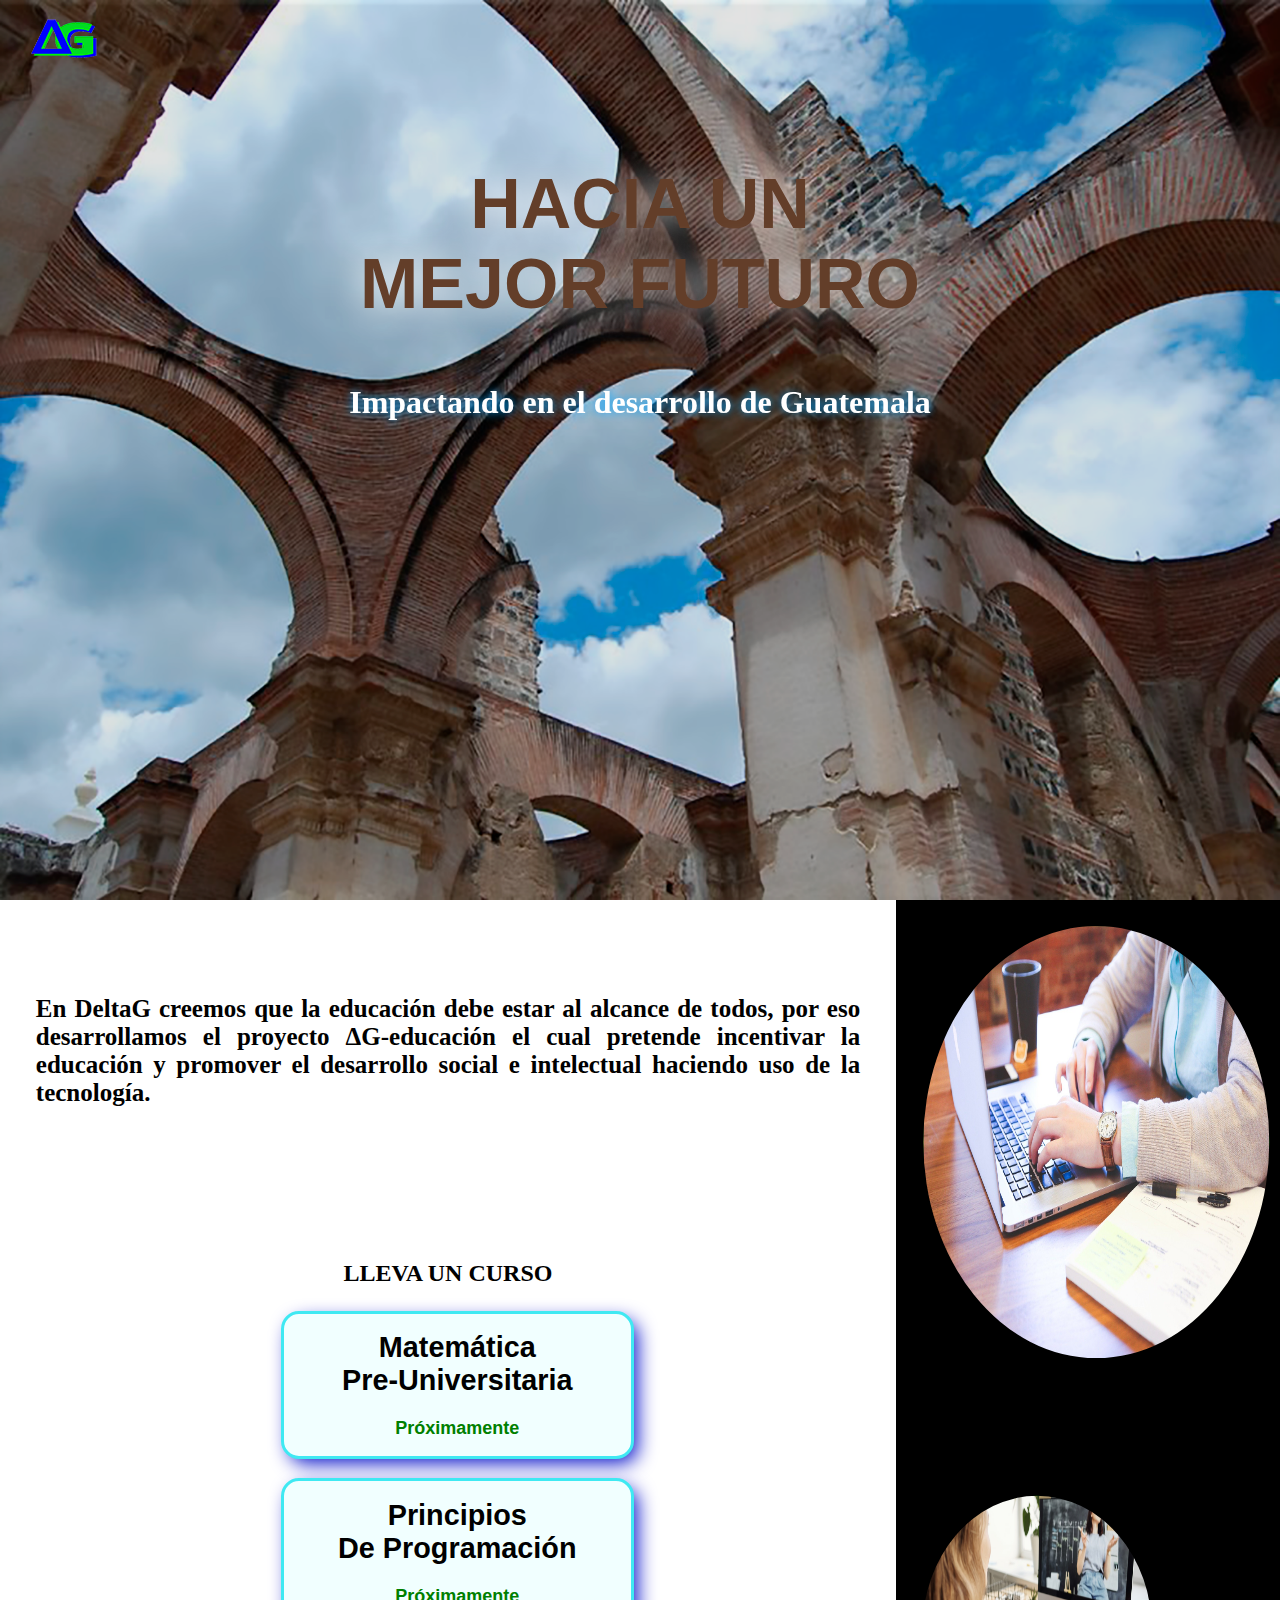
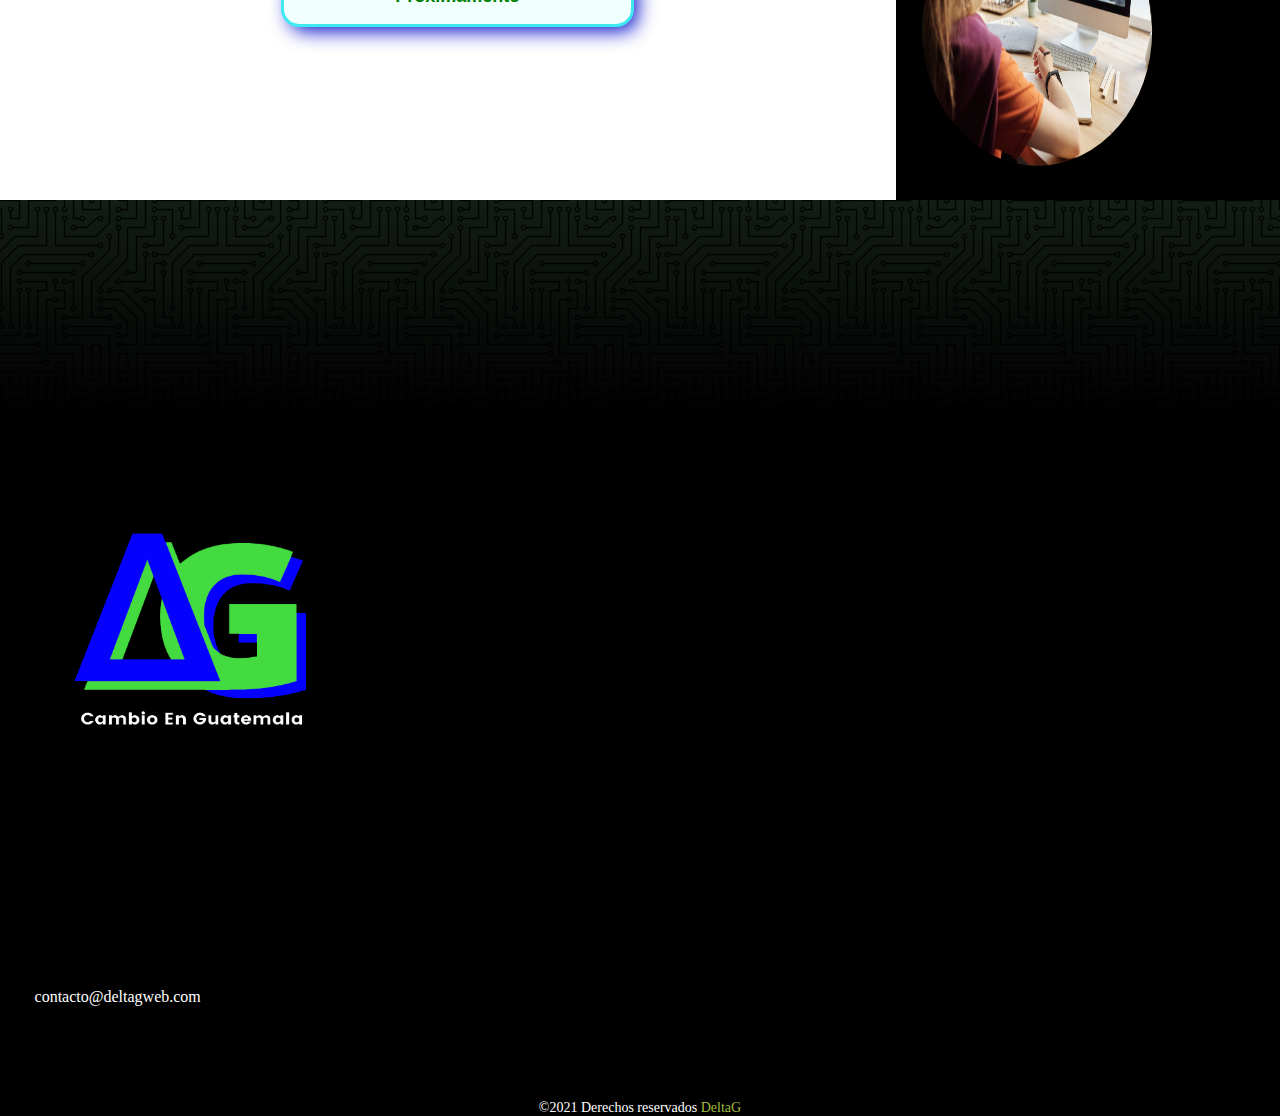
<file: index.html>
<!-- Autor: DeltaG -->
<!DOCTYPE html>
<html lang="ES">

	<head>

		<title>DeltaG: Cambio En Guatemala</title>
		<!-- link para aos-->
		 <link rel="stylesheet" href="https://unpkg.com/aos@next/dist/aos.css" />

		<meta charset="utf-8">
		<meta name="viewport" content="width=device-width,initial-scale=1">
		<meta name="keywords" content="cambio en guatemala,guatemala,DeltaG,DeltaG Educación">

		<!-- Archivos CSS -->
		<link rel="stylesheet" type="text/css" href="assets/style.css">

		<!-- Scripts -->

		<!-- Fuentes -->
		<!--
		<link href = "https://fonts.googleapis.com/css?family=Stylish" rel = "stylesheet">
		<link href="https://fonts.googleapis.com/css?family=Roboto+Slab&display=swap" rel="stylesheet">
		<link href="https://fonts.googleapis.com/css?family=Acme&display=swap" rel="stylesheet">
		-->

	</head>

	<body>

		<!-- Encabezado -->
		<header>

			<div class="NavBar">

				<div class="Logo">
					<a href="http://www.deltagweb.com">
						<img src="images/Logo.png">
					</a>
				</div>

				<nav class="Menu">

					<ul>

						<li class="li-Inicio"><a href="http://www.deltagweb.com">Inicio</a></li>

						<li class="li-Nosotros"><a href="assets/Nosotros.html">Nosotros</a></li>

						<li class="li-Educacion">
							<a href="assets/Educacion.html">
								<span id="EduFont-A">Δ</span><span id="EduFont-B">G</span>educación
							</a>
						</li>
					</ul>
				</nav>

				<div class="Login">Login</div>
			</div>

			<div class="Inicio" data-aos="fade-down" data-aos-duration="2900">
				<h1>
					HACIA UN<br> MEJOR FUTURO
				</h1>
			</div>

			<div class="Inicio2" data-aos="fade-up" data-aos-duration="2900" >
				<h1>
					Impactando en el desarrollo de Guatemala
				</h1>
			</div>

		</header>

		<section class="Art1">
			<article class="Art1_article1">
				<div class="Art1_titulo" data-aos="zoom-in-down" data-aos-duration="1600">
					<h2>
						<span id="EduFont-A">Δ</span><span id="EduFont-B">G</span>educación
					</h2>
				</div>

				<div class="Art1_Cuerpo">
					<p>En DeltaG creemos que la educación debe estar al alcance de todos, por eso desarrollamos el proyecto ΔG-educación el cual pretende incentivar la educación y promover el desarrollo social e intelectual haciendo uso de la tecnología.
					</p>
				</div>

			</article>

			<article class="Art1_article2">

				<div class="article2_titulo" >
					<h1>LLEVA UN CURSO</h1>
				</div>

				<div class="Lienzo">

					<div class="TargetsF1" >


						<div class="TargetF1C1">
							<a href="assets/Inscri-MatePU.html">
								<div class="InfoTF1C1">
									<p>Matemática<br> Pre-Universitaria</p>
									<div class="infTF1C1">
										<p><br>Próximamente</p>
									</div>

								</div>
							</a>
						</div>

						<div class="TargetF1C2">
							<a href="http://www.deltagweb.com">
								<div class="InfoTF1C2">

									<p>Principios<br> De Programación</p>
									<div class="infTF1C2">
										<p><br>Próximamente</p>
									</div>

								</div>
							</a>
						</div>

					</div>
					<div class="TargetsF2" >


						<div class="TargetF2C1">
							<a href="http://www.deltagweb.com">
								<div class="InfoTF2C1">

									<p>Matemática<br> Pre-Universitaria</p>
								</div>
							</a>
						</div>

						<div class="TargetF2C2">
							<a href="http://www.deltagweb.com">
								<div class="InfoTF2C2">

									<p>Matemática<br> Pre-Universitaria</p>
								</div>
							</a>
						</div>

					</div>

				</div>

			</article>
		</section>

		<aside class="Art1_aside">

			<div class="aside_img1">
			</div>

			<div class="aside_img2">
			</div>

		</aside>

<!--
			<section class="Art2">

				<div class="Art2_titulo">
					<h1>LLEGA MAS LEJOS CON <span id="EduFont-A">Δ</span><span id="EduFont-B">G</span></h1>
				</div>

				<div class="Art2_ContPadre">
					<div class="Art2_ContHijo1">
						<div class="ContHijo1_img">
							<div class="img_1">
							</div>
						</div>
						<div class="ContHijo1_text1">
							<p>Mejora tu aprendisaje con nuestros cursos actualizados.</p>
						</div>
						<div class="ContHijo1_text2">
							<p></p>
						</div>
					</div>
					<div class="Art2_ContHijo2">
						<div class="ContHijo1_img">
							<div class="img_2">
							</div>
						</div>
						<div class="ContHijo1_text1">
							<p>Perfecciona tu carrera profesional. </p>
						</div>
						<div class="ContHijo1_text2">
							<p>

							</p>
						</div>
					</div>
					<div class="Art2_ContHijo3">
						<div class="ContHijo1_img">
							<div class="img_3">
							</div>
						</div>
						<div class="ContHijo1_text1">
							<p>Obten un Certificado de tus cursos por Delta-G</p>
						</div>
						<div class="ContHijo1_text2">
							<p></p>
						</div>
					</div>
					<div class="Art2_ContHijo4">
						<div class="ContHijo1_img">
							<div class="img_4">

							</div>
						</div>
						<div class="ContHijo1_text1">
							<p>Capacita a tu organizacion para elevar su potencial</p>
						</div>
						<div class="ContHijo1_text2">
							<p></p>
						</div>
					</div>
				</div>
			</section>

			<section  class="Art3">

				<div class="Art3_titulo" data-aos="fade-down" data-aos-anchor-placement="top-bottom" data-aos-duration="2000">
					<h2> <span id="EduFont-A">Δ</span><span id="EduFont-B">G</span>  EMPRESARIAL</h2>
				</div>
				<div class="Art3_titulo2" data-aos="fade-right" data-aos-anchor-placement="top-bottom" data-aos-duration="2400">
					<h2> En <span id="EduFont-A">Δ</span><span id="EduFont-B">G</span> desarrollamos  sistemas para <br>
					 el crecimiento profesional y empresarial</h2>
				</div>

				<div class="Art3_Cuerpo1" >
					<a href="http://www.deltagweb.com">
						<div class="Cuerpo1_ContHijo1" >
						<div class="ContHijo1_titulo1" >
							DISEÑO Y
						</div>
						<div class="ContHijo1_titulo2" >
							DESARROLLO WEB
						</div>
						</div>
					</a>
					<div class="Cuerpo1_ContHijo2">
					</div>
				</div>


			</section>

			<section  class="Art3">

				<div class="Art3_Cuerpo2">
					<div class="Cuerpo2_ContHijo2">
						<div class="ContHijo1_titulo1" id="ContHijo1_tituloVerde">
							SOFTWARE
						</div>
						<div class="ContHijo1_titulo2" id="ContHijo1_tituloVerde">
							EMPRESARIAL
						</div>
					</div>
					<div class="Cuerpo2_ContHijo1">
					</div>
				</div>

				<div class="Art3_Cuerpo1" >
					<a href="http://www.deltagweb.com">
						<div class="Cuerpo1_ContHijo1" >
						<div class="ContHijo1_titulo1" >

						</div>
						<div class="ContHijo1_titulo2" >
							DESARROLLO WEB
						</div>
						</div>
					</a>
					<div class="Cuerpo1_ContHijo2">
					</div>
				</div>


			</section>

-->

		<!-- Pie De Página -->
		<section class="footer">
			<div class="footer_Padre">
				<div class="footer_img">
				</div>
					<div class="footer_hijo1">
						<div class="hijo1_1">

						</div>
						<div class="hijo1_2">
							<div class="extra1" >
								<p>
										contacto@deltagweb.com

								</p>
							</div>
						</div>
					</div>
					<div class="footer_hijo2" >
						<div class="hijo2_1"data-aos="fade-zoom-in"  data-aos-easing="ease-in-back"  data-aos-delay="450" data-aos-offset="0">
							<div class="hijo2_1_titulo1" >
								<p >
									NAVEGA
								</p>
							</div>
							<div class="cont_1" >

								<p >
									<br>
										<span id="EduFont-A">Δ</span><span id="EduFont-B">G</span> Pro  (Próximamente)<br><br>

										<span id="EduFont-A">Δ</span><span id="EduFont-B">G</span> Educacion <br><br>

										<a href="https://www.facebook.com/DeltGT">
											<span id="EduFont-A">Δ</span><span id="EduFont-B">G</span> <span id="txtContact"> Contacto <br><br> </span>
										</a>

								</p>
							</div>
						</div>
						<div class="hijo2_2" data-aos="fade-zoom-in" data-aos-easing="ease-in-back" data-aos-delay="450" data-aos-offset="0">
							<div class="hijo2_1_titulo2" >
								<p  >
									EXPLORA
								</p>
							</div>
							<div class="cont_2">
								<!-- data-aos="fade-zoom-in" data-aos-easing="ease-in-back" data-aos-duration="800"-->
								<p>
									<br>
									Cursos  (Próximamente)<br><br>


									<!-- Blog <br><br> -->

								</p>
							</div>
						</div>
				</div>
			</div>
		</section>

		<!-- Píe De Página -->
		<footer>
			<div class="ContPiePagina">
				<p>©2021 Derechos reservados  <span id="DeltaG"><a href="http://www.deltagweb.com">DeltaG</a></span></p>
			</div>
		</footer>

		<script src="https://unpkg.com/aos@next/dist/aos.js">

		 </script>
 		<script>
    		AOS.init();
		</script>

	</body>
	<!-- Messenger plugin del chat Code -->
    <div id="fb-root"></div>

    <!-- Your plugin del chat code -->
    <div id="fb-customer-chat" class="fb-customerchat">
    </div>

	 <!-- Script Chat Messenger Pág. FB -->
    <script>
      var chatbox = document.getElementById('fb-customer-chat');
      chatbox.setAttribute("page_id", "220825442041385");
      chatbox.setAttribute("attribution", "biz_inbox");

      window.fbAsyncInit = function() {
        FB.init({
          xfbml            : true,
          version          : 'v11.0'
        });
      };

      (function(d, s, id) {
        var js, fjs = d.getElementsByTagName(s)[0];
        if (d.getElementById(id)) return;
        js = d.createElement(s); js.id = id;
        js.src = 'https://connect.facebook.net/es_LA/sdk/xfbml.customerchat.js';
        fjs.parentNode.insertBefore(js, fjs);
      }(document, 'script', 'facebook-jssdk'));
    </script>

</html>
</file>
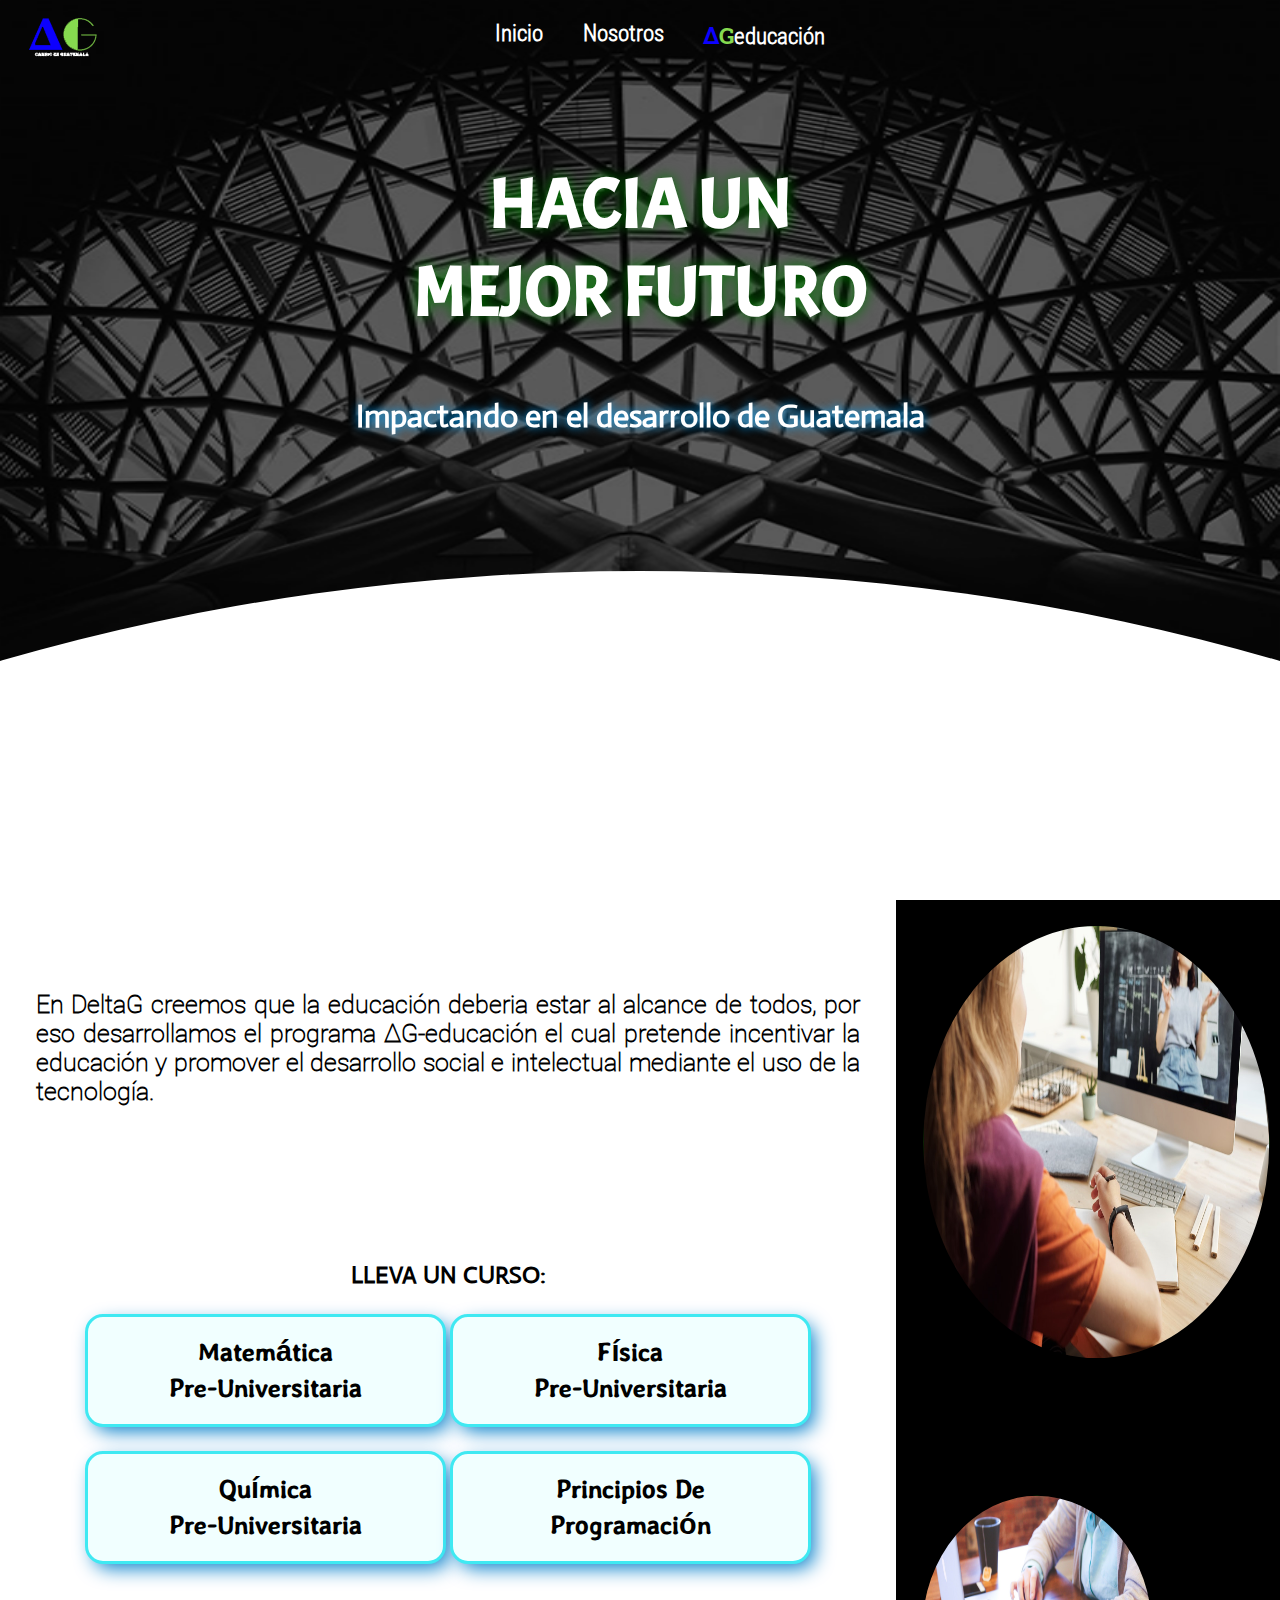
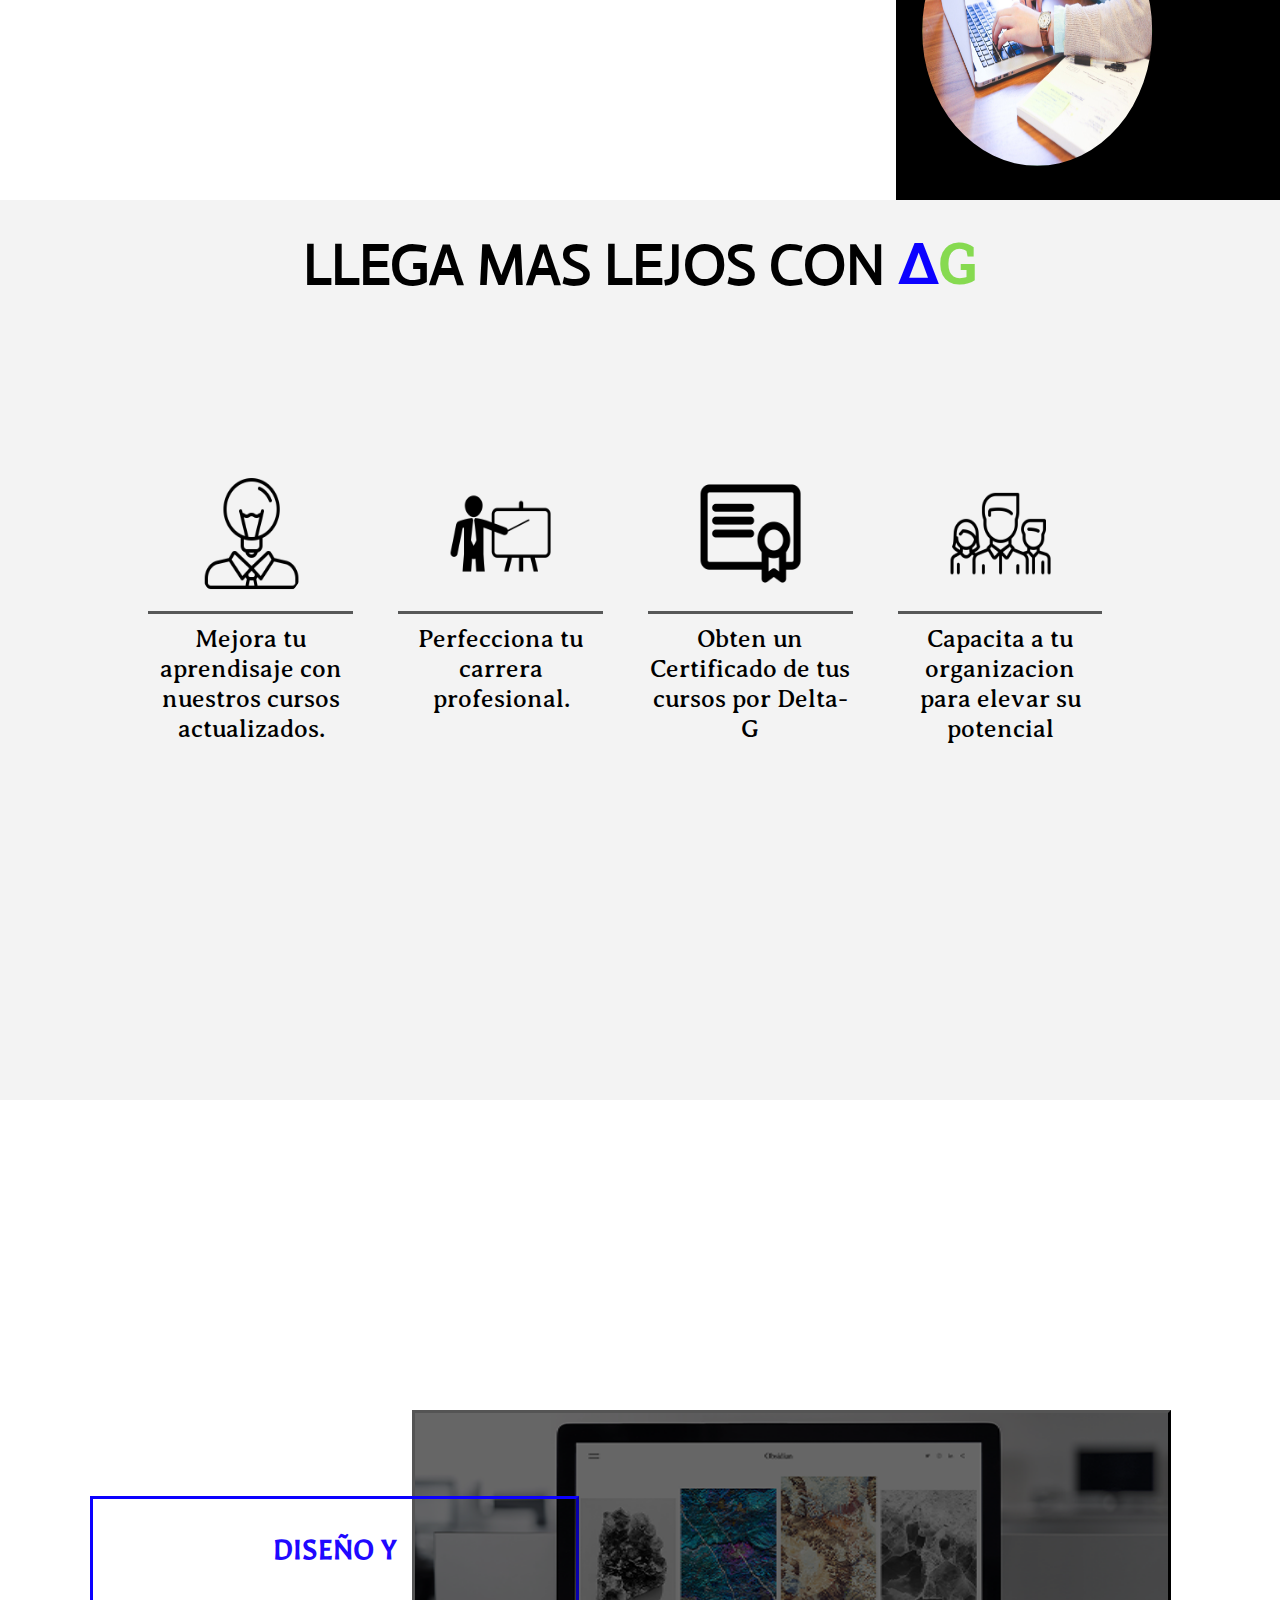
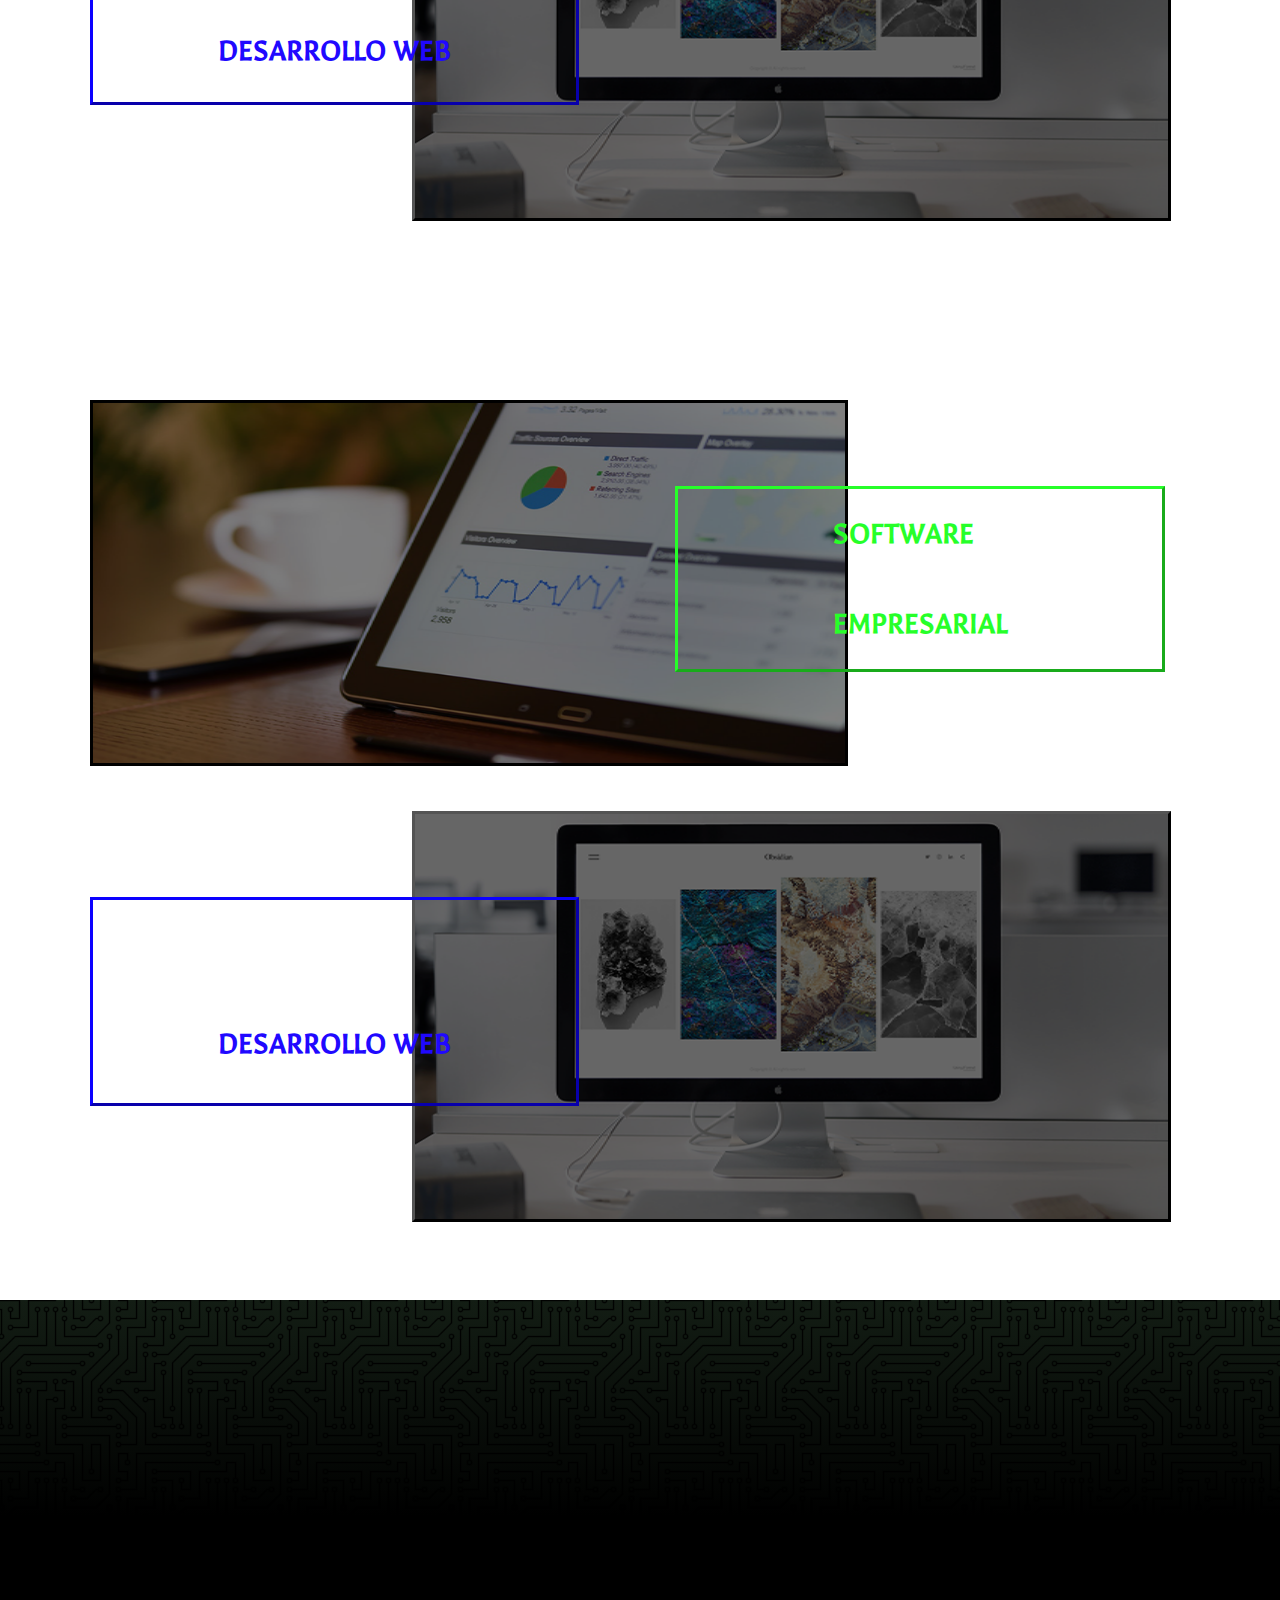
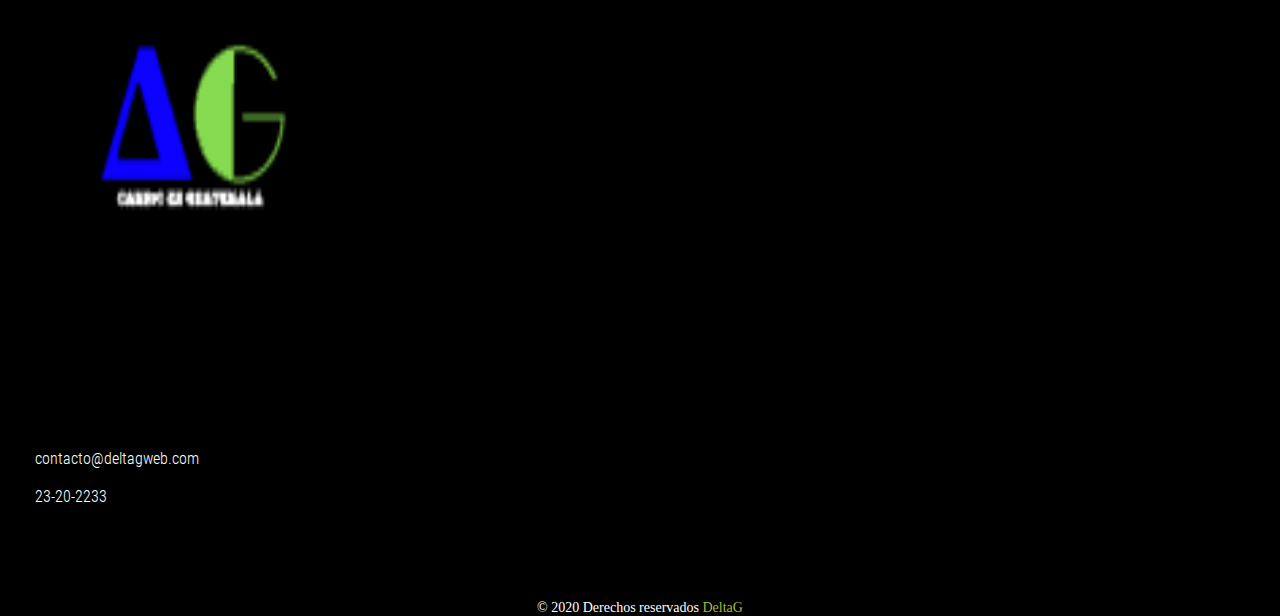
<file: Sitio-Web/index.html>
<!-- Autor: DeltaG -->
<!DOCTYPE html>
<html lang="ES">

	<head>

		<title>DeltaG: Cambio En Guatemala</title>
		<!-- link para aos-->
		 <link rel="stylesheet" href="https://unpkg.com/aos@next/dist/aos.css" />


		<meta charset="utf-8">
		<meta name="viewport" content="width=device-width,initial-scale=1">
		<meta name="keywords" content="cambio en guatemala,educacion,guatemala,DeltaG">

		<!-- Archivos CSS -->

		<link rel="stylesheet" type="text/css" href="assets/style.css">

		<!-- Fuentes -->
		<link href = "https://fonts.googleapis.com/css?family=Stylish" rel = "stylesheet">

		<link href="https://fonts.googleapis.com/css?family=Roboto+Slab&display=swap" rel="stylesheet">

		<link href="https://fonts.googleapis.com/css?family=Acme&display=swap" rel="stylesheet">


	</head>

	<body>

		<!-- Encabezado -->
		<header>

			<div class="NavBar">

				<div class="Logo">
					<a href="http://www.deltagweb.com">
						<img src="images/Logo.png">
					</a>
				</div>

				<nav class="Menu">

					<ul>

						<li><a href="http://www.deltagweb.com">Inicio</a></li>

						<li><a href="assets/Nosotros.html">Nosotros</a></li>

						<li>
							<a href="assets/Educacion.html">
								<span id="EduFont-A">Δ</span><span id="EduFont-B">G</span>educación
							</a>
						</li>
					</ul>
				</nav>

				<div class="Login">Login</div>
			</div>

			<div class="Inicio" data-aos="fade-down" data-aos-duration="2700">
				<h1>
					HACIA UN<br> MEJOR FUTURO
				</h1>
			</div>

			<div class="Inicio2" data-aos="fade-up" data-aos-duration="2700" >
				<h1>
					Impactando en el desarrollo de Guatemala
				</h1>
			</div>

			<div id="abajo"></div>
		</header>

		<!-- Seccion -->

			<!---articulo1--->
			<section class="Art1">
				<article class="Art1_article1">
					<div class="Art1_titulo" data-aos="zoom-in-down" data-aos-duration="1500">
						<h2>
							<span id="EduFont-A">Δ</span><span id="EduFont-B">G</span>educación
						</h2>
					</div>

					<div class="Art1_Cuerpo">
						<h3>
							<p>En DeltaG creemos que la educación deberia estar al alcance de todos, por eso desarrollamos el programa ΔG-educación el cual pretende incentivar la educación y promover el desarrollo social e intelectual mediante el uso de la tecnología.
							</p>
						</h3>
					</div>


				</article>

				<article class="Art1_article2">

					<div class="article2_titulo" >
						<h1>LLEVA UN CURSO:</h1>
					</div>

					<div class="Lienzo">

						<div class="TargetsF1" >
							<a href="http://www.deltagweb.com">
								<div class="TargetF1C1">

								<div class="InfoTF1C1">

									<p>Matemática<br> Pre-Universitaria</p>
								</div>

								</div>
							</a>
							<a href="http://www.deltagweb.com">
								<div class="TargetF1C2">

								<div class="InfoTF1C2">
									<p>Física<br> Pre-Universitaria</p>
								</div>

								</div>
							</a>
						</div>
						<div class="TargetsF2" >
							<a href="index.html">
								<div class="TargetF2C1">

								<div class="InfoTF2C1">
									<p>Química<br> Pre-Universitaria</p>
								</div>

								</div>
							</a>
							<a href="http://www.deltagweb.com">
								<div class="TargetF2C2">

								<div class="InfoTF2C2">
									<p>Principios De<br> Programación</p>
								</div>
								</div>
							</a>
						</div>
					</div>

				</article>
			</section>

			<aside class="Art1_aside">
				<div class="aside_img1">

				</div>
				<div class="aside_img2">

				</div>
			</aside>

			<!---articulo2--->
			<section class="Art2">

				<div class="Art2_titulo">
					<h1>LLEGA MAS LEJOS CON <span id="EduFont-A">Δ</span><span id="EduFont-B">G</span></h1>
				</div>

				<div class="Art2_ContPadre">
					<div class="Art2_ContHijo1">
						<div class="ContHijo1_img">
							<div class="img_1">
							</div>
						</div>
						<div class="ContHijo1_text1">
							<p>Mejora tu aprendisaje con nuestros cursos actualizados.</p>
						</div>
						<div class="ContHijo1_text2">
							<p></p>
						</div>
					</div>
					<div class="Art2_ContHijo2">
						<div class="ContHijo1_img">
							<div class="img_2">
							</div>
						</div>
						<div class="ContHijo1_text1">
							<p>Perfecciona tu carrera profesional. </p>
						</div>
						<div class="ContHijo1_text2">
							<p>

							</p>
						</div>
					</div>
					<div class="Art2_ContHijo3">
						<div class="ContHijo1_img">
							<div class="img_3">
							</div>
						</div>
						<div class="ContHijo1_text1">
							<p>Obten un Certificado de tus cursos por Delta-G</p>
						</div>
						<div class="ContHijo1_text2">
							<p></p>
						</div>
					</div>
					<div class="Art2_ContHijo4">
						<div class="ContHijo1_img">
							<div class="img_4">

							</div>
						</div>
						<div class="ContHijo1_text1">
							<p>Capacita a tu organizacion para elevar su potencial</p>
						</div>
						<div class="ContHijo1_text2">
							<p></p>
						</div>
					</div>
				</div>
			</section>


			<!----------articulo3 DGPro Primer seccion de DGPro---------->
			<section  class="Art3">

				<div class="Art3_titulo" data-aos="fade-down" data-aos-anchor-placement="top-bottom" data-aos-duration="2000">
					<h2> <span id="EduFont-A">Δ</span><span id="EduFont-B">G</span>  EMPRESARIAL</h2>
				</div>
				<div class="Art3_titulo2" data-aos="fade-right" data-aos-anchor-placement="top-bottom" data-aos-duration="2400">
					<h2> En <span id="EduFont-A">Δ</span><span id="EduFont-B">G</span> desarrollamos  sistemas para <br>
					 el crecimiento profesional y empresarial</h2>
				</div>

				<div class="Art3_Cuerpo1" >
					<a href="http://www.deltagweb.com">
						<div class="Cuerpo1_ContHijo1" >
						<div class="ContHijo1_titulo1" >
							DISEÑO Y
						</div>
						<div class="ContHijo1_titulo2" >
							DESARROLLO WEB
						</div>
						</div>
					</a>
					<div class="Cuerpo1_ContHijo2">
					</div>
				</div>


			</section>

						<!----------articulo3 DGPro segunda seccion deltag pro---------->
			<section  class="Art3">

				<div class="Art3_Cuerpo2">
					<div class="Cuerpo2_ContHijo2">
						<div class="ContHijo1_titulo1" id="ContHijo1_tituloVerde">
							SOFTWARE
						</div>
						<div class="ContHijo1_titulo2" id="ContHijo1_tituloVerde">
							EMPRESARIAL
						</div>
					</div>
					<div class="Cuerpo2_ContHijo1">
					</div>
				</div>

				<div class="Art3_Cuerpo1" >
					<a href="http://www.deltagweb.com">
						<div class="Cuerpo1_ContHijo1" >
						<div class="ContHijo1_titulo1" >
							
						</div>
						<div class="ContHijo1_titulo2" >
							DESARROLLO WEB
						</div>
						</div>
					</a>
					<div class="Cuerpo1_ContHijo2">
					</div>
				</div>


			</section>


		<!-- Pie De Página -->
		<section class="footer">
			<div class="footer_Padre">
				<div class="footer_img">
				</div>
					<div class="footer_hijo1">
						<div class="hijo1_1">

						</div>
						<div class="hijo1_2">
							<div class="extra1" >
								<p>

										contacto@deltagweb.com <br><br>

										23-20-2233

								</p>
							</div>
						</div>
					</div>
					<div class="footer_hijo2" >
						<div class="hijo2_1"data-aos="fade-zoom-in"  data-aos-easing="ease-in-back"  data-aos-delay="450" data-aos-offset="0">
							<div class="hijo2_1_titulo1" >
								<p >
									NAVEGA
								</p>
							</div>
							<div class="cont_1" >

								<p >
									<br>
										<span id="EduFont-A">Δ</span><span id="EduFont-B">G</span> Pro <br><br>

										<span id="EduFont-A">Δ</span><span id="EduFont-B">G</span> Educacion <br><br>

										<span id="EduFont-A">Δ</span><span id="EduFont-B">G</span> Contacto <br><br>
								</p>
							</div>
						</div>
						<div class="hijo2_2" data-aos="fade-zoom-in" data-aos-easing="ease-in-back" data-aos-delay="450" data-aos-offset="0">
							<div class="hijo2_1_titulo2" >
								<p  >
									EXPLORA
								</p>
							</div>
							<div class="cont_2">
								<!-- data-aos="fade-zoom-in" data-aos-easing="ease-in-back" data-aos-duration="800"-->
								<p>
									<br>
									Cursos<br><br>


										Blog <br><br>

								</p>
							</div>
						</div>
				</div>
			</div>
		</section>
		<!-- Píe De Página -->
		<footer>
			<div class="ContPiePagina">
				<p>© 2020 Derechos reservados  <span id="DeltaG"><a href="http://www.deltagweb.com">DeltaG</a></span></p>
			</div>
		</footer>


		  <script src="https://unpkg.com/aos@next/dist/aos.js"></script>
 		 <script>
    		AOS.init();
  		</script>

	</body>
</html>
</file>
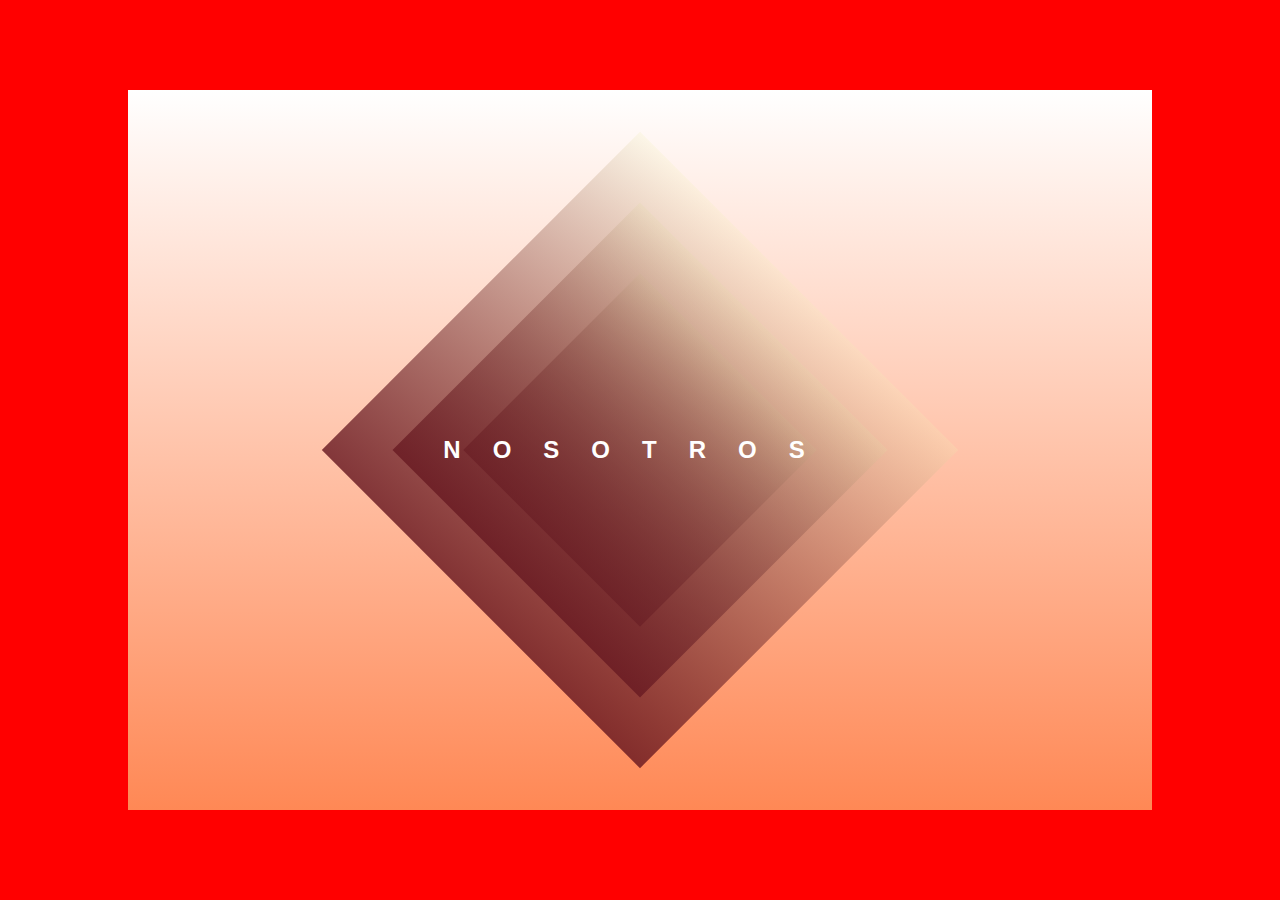
<file: Archivado V1.0/Contacto1.html>
<!DOCTYPE html>
<html>
<head>
	<title></title>
	<link rel="stylesheet" type="text/css" href="assets/styleContacto1.css">
</head>
<body>
	<section class="contenedor1">
		<div class="contenedor2">
			<div class="square1"></div>
			<div class="square2"></div>
			<div class="square3"></div>
			<h1 class="text">Nosotros</h1>
		</div>
	</section>
</body>
</html>
</file>
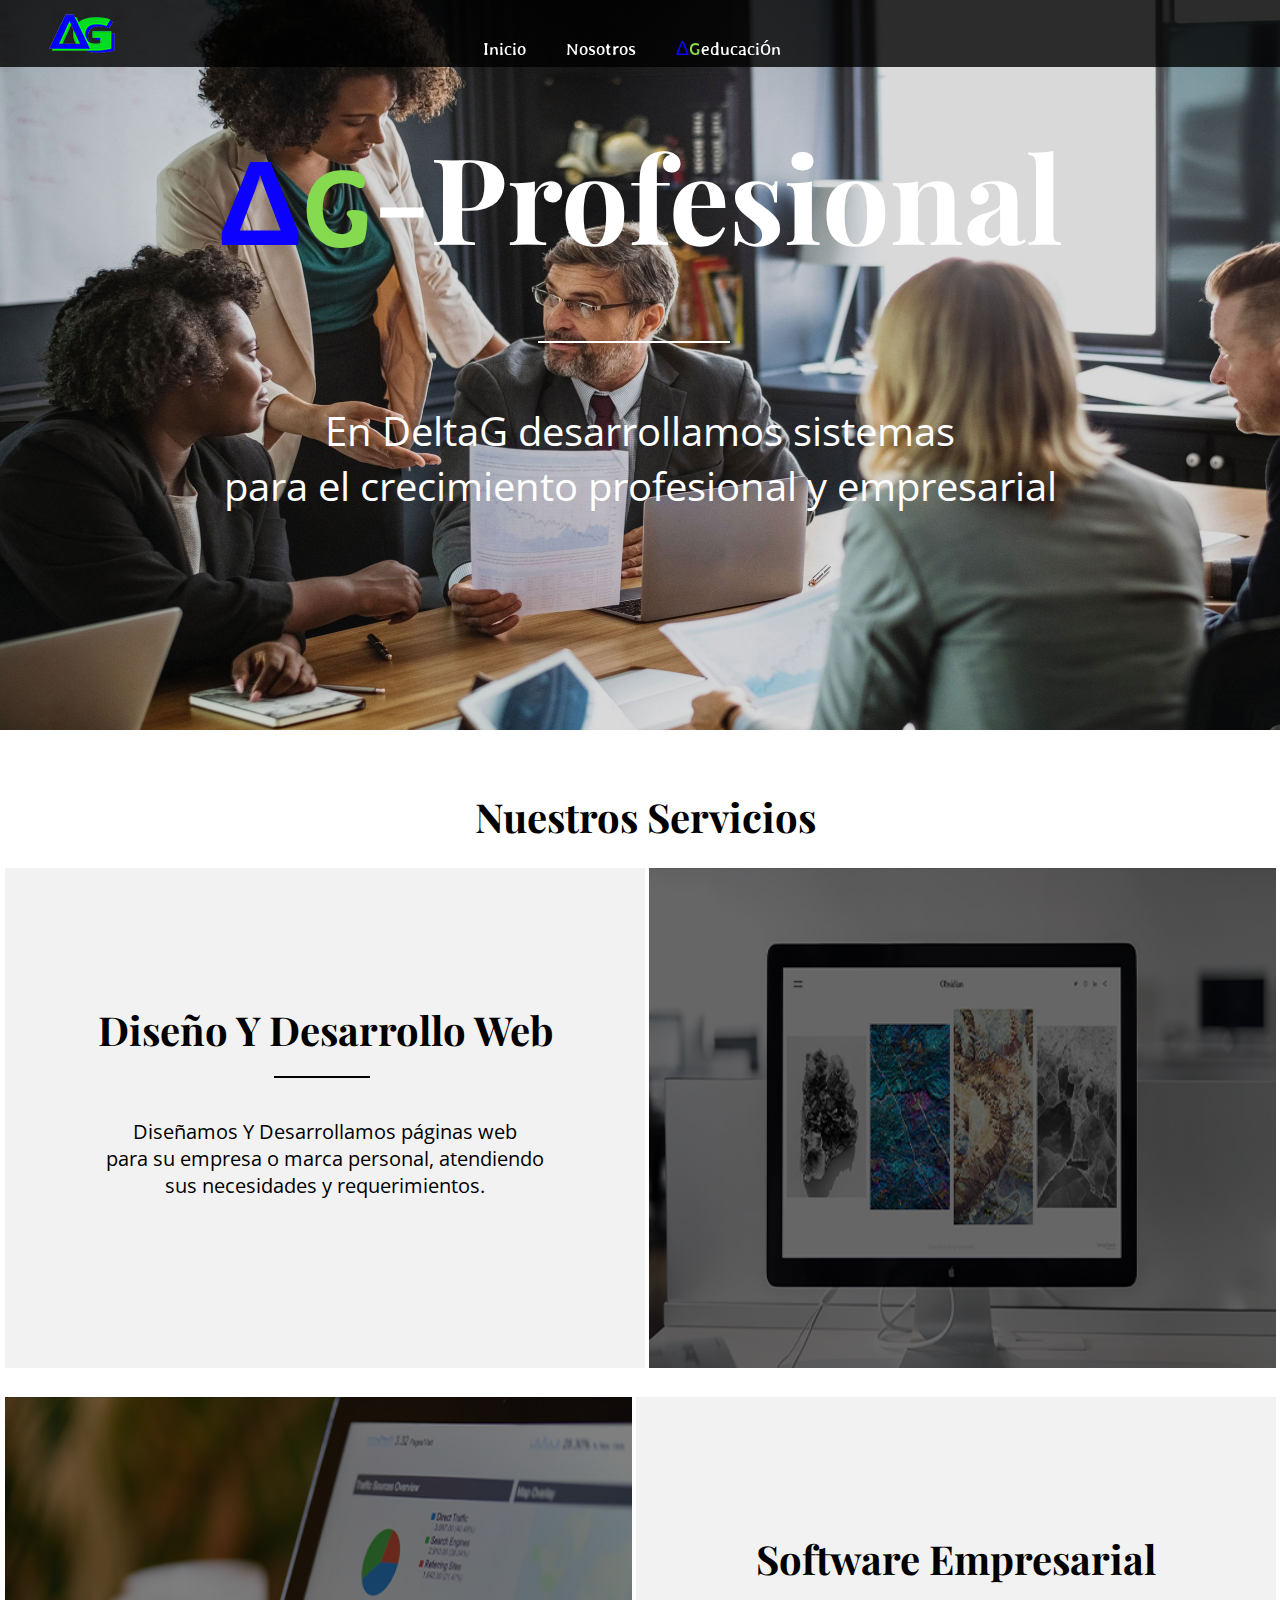
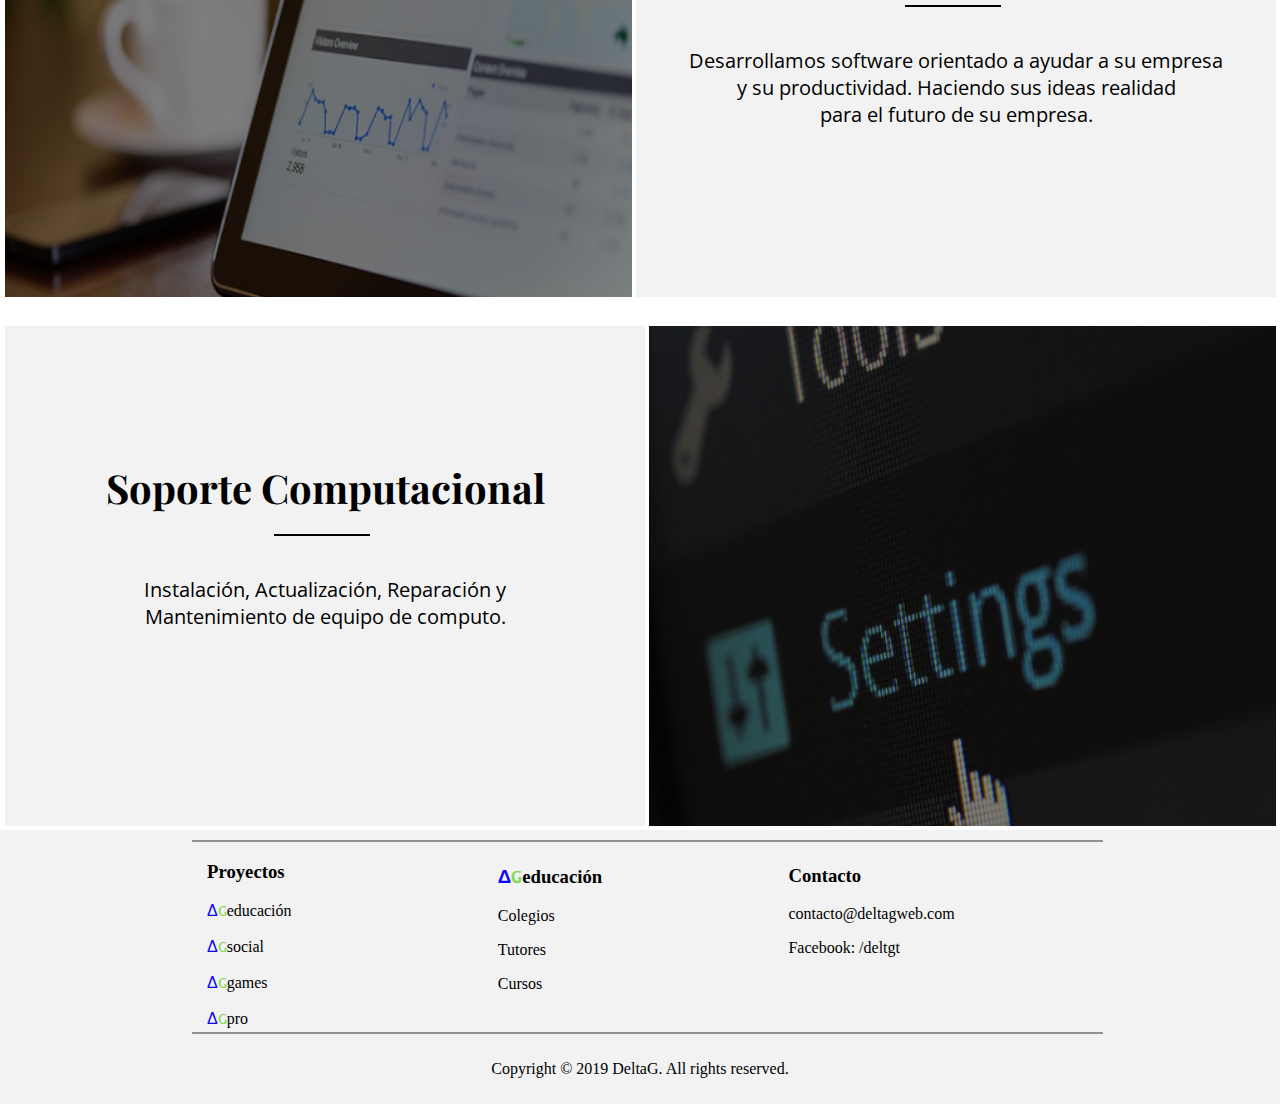
<file: Archivado V1.0/Pro.html>
<!-- Autor: DeltaG -->
<!DOCTYPE html>
<html lang="ES">

	<head>
		<title>DeltaG-Pro</title>
		<meta charset="utf-8">
		<meta name="viewport" content="width=device-width,initial-scale=1">
		<meta name="keywords" content="deltag profesional, software empresarial, software, desarrollo, guatemala, software guatemala, desarrollo guatemala, sitios web, diseño y desarrolo web, web, desarrollo, paginas web, diseño web, desarrollo web, soporte informatico, informatica, soporte computacional, reparación de computadoras, mantenimiento de computadoras, mantenimiento, reparación, tecnología">

		<!-- Archivos CSS -->
		<link rel="stylesheet" type="text/css" href="assets/stylePro.css">

		<!-- Fuentes -->
		<link href = "https://fonts.googleapis.com/css?family= Stylish " rel = "stylesheet">

		<link href="https://fonts.googleapis.com/css?family=Playfair+Display&display=swap" rel="stylesheet">

		<link href="https://fonts.googleapis.com/css?family=Open+Sans:600&display=swap" rel="stylesheet">
	</head>

	<body>

		<!-- Encabezado -->
		<header>
			<div class="ContHead">
				
				<div class="Logo">
					
					<a href="index.html">
						<img src="../images/Logo.png">
					</a>
				</div>

				<div class="NavBar">
					
					<nav class="Menu">
						
						<ul>
							
							<li><a href="../index.html">Inicio</a></li>
							<li><a href="">Nosotros</a></li>
							<li>
								<a href="Educacion.html">
									<span id="EduFont-A">Δ</span><span id="EduFont-B">G</span>educación
								</a>
							</li>
						</ul>
					</nav>
				</div>
			</div>
		</header>

		<!-- Sección Principal -->
		<section>
			
			<div class="PrincipalPro">
				
				<hgroup>

					<h1>
						<span id="EduFont-A">Δ</span><span id="EduFont-B">G</span>-Profesional
					</h1>
				</hgroup>

				<p id="BordeTit"></p>

				<P>En DeltaG desarrollamos sistemas<br> para el crecimiento 
				profesional y empresarial</P>
			</div>

			<div class="Servicios">
				
				<div class="TituloServi">
					<hgroup>
						<h1>Nuestros Servicios</h1>
					</hgroup>
				</div>

				<div class="Servicio1">
					
					<div class="Service">
						
						<hgroup>
							<h1>Diseño Y Desarrollo Web</h1>
						</hgroup>

						<p id="BordeTit2"></p>

						<p>Diseñamos Y Desarrollamos páginas web<br> para su empresa o marca personal, atendiendo<br> sus necesidades y requerimientos.</p>

						<div id="btnContacto">
							
						</div>
					</div>
					<div class="Beneficio">
						
							<!-- <p>asdfassdf<br>dsfa</p> -->
						
					</div>
				</div>

				<div class="Servicio2">
					
					<div class="Beneficio2">
						

					</div>
					<div class="Service">
						
						<hgroup>
							<h1>Software Empresarial</h1>
						</hgroup>

						<p id="BordeTit2"></p>

						<p> Desarrollamos software orientado a ayudar a su empresa <br> y su productividad. Haciendo sus ideas realidad<br> para el futuro de su empresa.</p>
					</div>	
				</div>

				<div class="Servicio3">
					
					<div class="Service">
						
						<hgroup>
							<h1>Soporte Computacional</h1>
						</hgroup>

						<p id="BordeTit2"></p>

						<p>Instalación, Actualización, Reparación y<br>Mantenimiento de equipo de computo.</p>
					</div>
					<div class="Beneficio3">
						
							
						
					</div>
				</div>
			</div>
		</section>

		<!-- Pie De Página -->
		<footer>

			<div class="MenuPie">
				
				<div class="InfoMP">
					
					<div class="IMP-C1">
						
						<hgroup>
							<h3>Proyectos</h3>
						</hgroup>

						<p><span id="EduFont-A">Δ</span><span id="EduFont-B">G</span>educación</p>
						<p><span id="EduFont-A">Δ</span><span id="EduFont-B">G</span>social</p>
						<p><span id="EduFont-A">Δ</span><span id="EduFont-B">G</span>games</p>
						<p><span id="EduFont-A">Δ</span><span id="EduFont-B">G</span>pro</p>
						<p><span id="lineado"><br>.</span></p>
						 <!-- NOTA: Tienen que ser <a href="assets/Nosotros.html">Nosotros</a> -->
					</div>

					<div class="IMP-C2">

						<hgroup>
							<h3><span id="EduFont-A">Δ</span><span id="EduFont-B">G</span>educación</h3>
						</hgroup>

						<p>Colegios</p>
						<p>Tutores</p>
						<p>Cursos</p>
						<p><span id="lineado"><br><br><br>.</span></p>

					</div>
					<div class="IMP-C3">
						
						<hgroup>
							
							<h3>Contacto</h3>
						</hgroup>

						<p>contacto@deltagweb.com</p>
						<p>Facebook: /deltgt</p>
						<p><span id="lineado"><br><br><br><br><br>.</span></p>
					</div>
				</div>

				<div class="footer">
						<p>Copyright © 2019 DeltaG. All rights reserved.</p>
				</div>
			</div>
		</footer>


	</body>
</html>
</file>
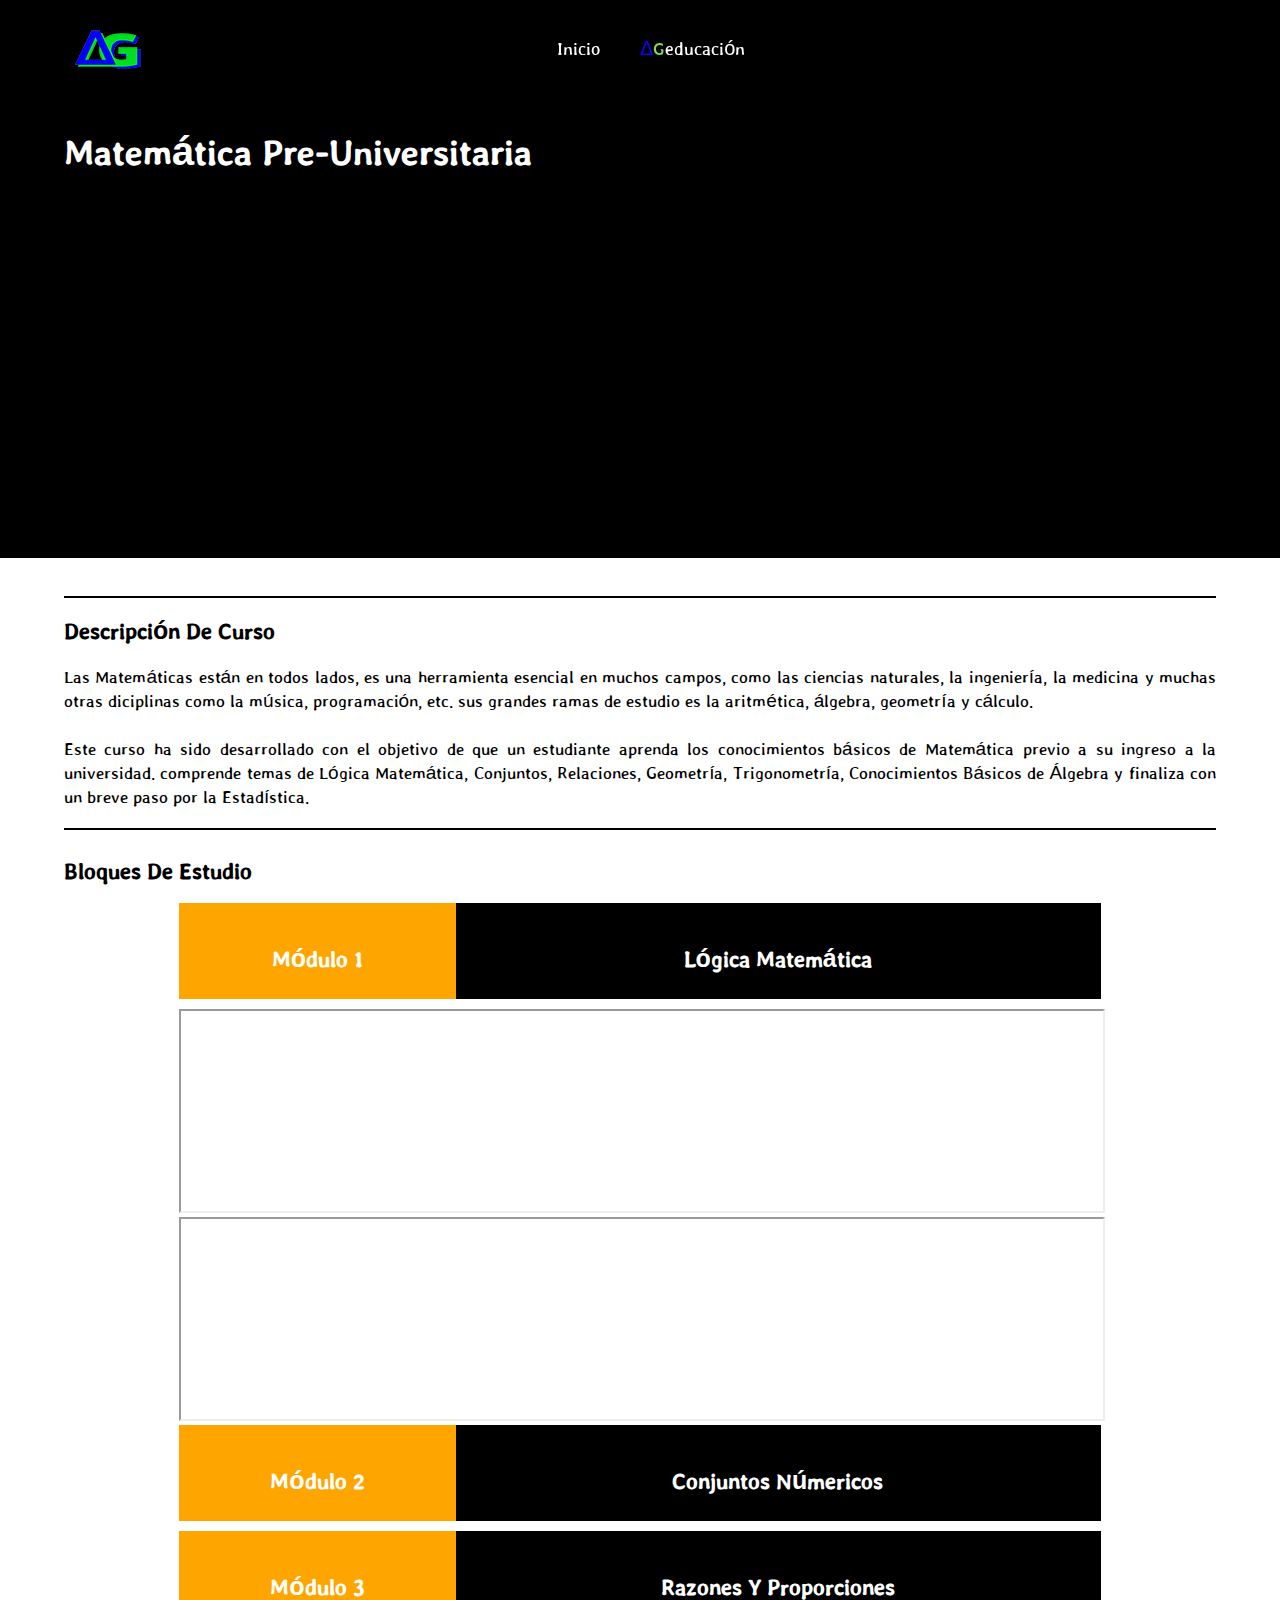
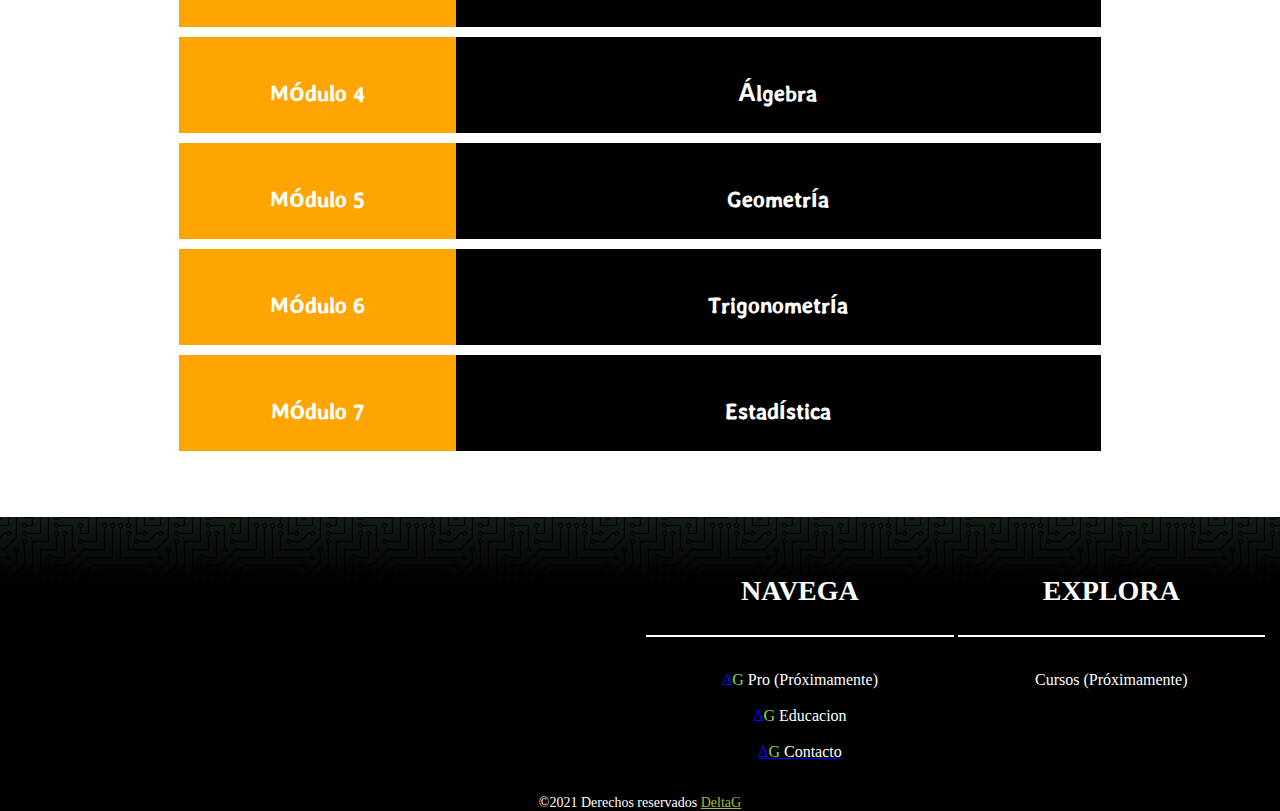
<file: assets/MatePU.html>
<!DOCTYPE html>
<html lang="ES">

	<head>
		<title>DeltaG: Cambio En Guatemala</title>

		<meta charset="utf-8">
		<meta name="viewport" content="width=device-width,initial-scale=1">
		<meta name="keywords" content="Matemática preuniversitaria, Guatemala, Cursos Online, Educación, DeltaG, Cursos PreUniversitarios">

		<!-- Archivos CSS -->
		<link rel="stylesheet" type="text/css" href="../assets/MatePU.css">

		<!-- Scripts -->

		<!-- Fuentes -->
		<link href = "https://fonts.googleapis.com/css?family= Stylish " rel = "stylesheet">
	</head>

	<body>

		<!-- Encabezado -->
		<header>

			<div class="Encabezado">

				<div class="Logo">

					<a href="http://www.deltagweb.com">
						<img src="../images/Logo.png">
					</a>
				</div>

				<div class="NavBar">

					<nav class="Menu">

						<ul>

							<li class="li-Inicio"><a href="http://www.deltagweb.com">Inicio</a></li>
							<li class="li-Nosotros"><a href="#">Nosotros</a></li>
							<li class="li-Educacion">
								<a href="Inscri-MatePU.html">
									<span id="EduFont-A">Δ</span><span id="EduFont-B">G</span>educación
								</a>
							</li>
						</ul>
					</nav>
					<br>
				</div>
			</div>
		</header>

		<!-- Sección Inscripción -->
		<section>

			<!-- Encabezado De Inscripción (Titulo Y Video Introductorio) -->
			<div class="EncabezadoInscri">

				<div class="TituloIntro">
					<hgroup>
						<h1>Matemática Pre-Universitaria</h1>
					</hgroup>
				</div>

				<div class="VideoIntro">

					<iframe width="95%" height="350" src="https://www.youtube.com/embed/SM1dO-lUVic" frameborder="0" allow="accelerometer; autoplay; encrypted-media; gyroscope; picture-in-picture" allowfullscreen></iframe>
				</div>

				<div class="btnInscripcion">
					<iframe src="https://docs.google.com/forms/d/e/1FAIpQLSdWzODIHbdzVbNpJVlH08sPssixEnbsQzC2hsZmG6QBZE-eug/viewform?embedded=true" width="99%" height="350" frameborder="0" marginheight="0" marginwidth="0">Cargando…</iframe>
				</div>
			</div>

			<!-- Lienzo Cuerpo -->
			<div class="LienzoInscri">

				<div class="DescripcionCurso">

					<hgroup>
						<h1>Descripción De Curso</h1>
					</hgroup>

					<p>
						Las Matemáticas están en todos lados, es una herramienta esencial en muchos campos, como las ciencias naturales, la ingeniería, la medicina y muchas otras diciplinas como la música, programación, etc.  sus grandes ramas de estudio es la aritmética, álgebra, geometría y cálculo. <br><br>
						Este curso ha sido desarrollado con el objetivo de que un estudiante aprenda los conocimientos básicos de Matemática previo a su ingreso a la universidad.  comprende temas de Lógica Matemática, Conjuntos, Relaciones, Geometría, Trigonometría, Conocimientos Básicos de Álgebra y finaliza con un breve paso por la Estadística.
					</p>
				</div>

				<div class="TemasCurso">

					<hgroup>
						<h1>Bloques De Estudio</h1>
					</hgroup>

					<div class="Bloque1">
						<div class="BlocName"><p>Módulo 1</p></div>
						<div class="Name"><p>Lógica Matemática</p></div>
					</div>
					<iframe class="pepe" src="https://es.calcuworld.com/calculadoras-matematicas/mcm/?iframe=1" width="80%" height="200"></iframe>
					<iframe class="pepe" src="https://es.calcuworld.com/calculadoras-matematicas/mcd/?iframe=1" width="80%" height="200"></iframe>
					<div class="Bloque2">
						<div class="BlocName"><p>Módulo 2</p></div>
						<div class="Name"><p>Conjuntos Númericos</p></div>
					</div>
					<div class="Bloque3">
						<div class="BlocName"><p>Módulo 3</p></div>
						<div class="Name"><p>Razones Y Proporciones</p></div>
					</div>
					<div class="Bloque4">
						<div class="BlocName"><p>Módulo 4</p></div>
						<div class="Name"><p>Álgebra</p></div>
					</div>
					<div class="Bloque5">
						<div class="BlocName"><p>Módulo 5</p></div>
						<div class="Name"><p>Geometría</p></div>
					</div>
					<div class="Bloque6">
						<div class="BlocName"><p>Módulo 6</p></div>
						<div class="Name"><p>Trigonometría</p></div>
					</div>
					<div class="Bloque7">
						<div class="BlocName"><p>Módulo 7</p></div>
						<div class="Name"><p>Estadística</p></div>
					</div>
				</div>
			</div>
		</section>

		<!-- Pie De Página -->
		<section class="footer">
			<div class="footer_Padre">
				<div class="footer_img">
				</div>
					<div class="footer_hijo1">
						<div class="hijo1_1">

						</div>
						<div class="hijo1_2">
							<div class="extra1" >
								<p>
										contacto@deltagweb.com

								</p>
							</div>
						</div>
					</div>
					<div class="footer_hijo2" >
						<div class="hijo2_1"data-aos="fade-zoom-in"  data-aos-easing="ease-in-back"  data-aos-delay="450" data-aos-offset="0">
							<div class="hijo2_1_titulo1" >
								<p >
									NAVEGA
								</p>
							</div>
							<div class="cont_1" >

								<p >
									<br>
										<span id="EduFont-A">Δ</span><span id="EduFont-B">G</span> Pro  (Próximamente)<br><br>

										<span id="EduFont-A">Δ</span><span id="EduFont-B">G</span> Educacion <br><br>

										<a href="https://www.facebook.com/DeltGT">
											<span id="EduFont-A">Δ</span><span id="EduFont-B">G</span> <span id="txtContact"> Contacto <br><br> </span>
										</a>

								</p>
							</div>
						</div>
						<div class="hijo2_2" data-aos="fade-zoom-in" data-aos-easing="ease-in-back" data-aos-delay="450" data-aos-offset="0">
							<div class="hijo2_1_titulo2" >
								<p  >
									EXPLORA
								</p>
							</div>
							<div class="cont_2">
								<!-- data-aos="fade-zoom-in" data-aos-easing="ease-in-back" data-aos-duration="800"-->
								<p>
									<br>
									Cursos  (Próximamente)<br><br>


									<!-- Blog <br><br> -->

								</p>
							</div>
						</div>
				</div>
			</div>
		</section>

		<!-- Píe De Página -->
		<footer>
			<div class="ContPiePagina">
				<p>©2021 Derechos reservados  <span id="DeltaG"><a href="http://www.deltagweb.com">DeltaG</a></span></p>
			</div>
		</footer>

	</body>

</html>
</file>
<file: assets/style.css>
html, body {

	margin: 0;
	height: 100%;
	background-color: black;
}

a {

	text-decoration: none;
	color: black;
}

h1 , h2, h3, h4, h5, h6, p {

	margin:0;
	padding:0;
}

#EduFont-A {

	color: rgb(12,1,255);
	font-family: 'Roboto Slab', serif;
}

#EduFont-B {

	color: rgb(134,218,80);
	font-family: 'Roboto Slab', serif;
}

/* ----- Diseño Header ----- */
header {

	height: 100%;
	background-image: url("../images/Portada2.png");
	background-size: 100% 100%;
	background-repeat: round;
 }

.NavBar {

	width: 100%;
}

.Logo {

	width: 10%;
	height: 60px;
	float: left;
 	display: block;
}

.Logo img {

	padding-left: 20px;
	padding-top: 15px;
	size: 100% 100%;
}

.Menu {

	width: 80%;
	height: 60px;
	display: inline-block;
}

.Menu ul {

	margin: 0;
	display: flex;
	list-style: none;
	justify-content: center;
}

.Menu ul a {

	color: white;
	font-family: robot_condensed;
	font-size: 23px;
	font-weight: bold;
}

.Menu ul li {

	padding: 2%;
	color: white;
}

.li-Nosotros {

	display: none;
}

.li-Educacion, .li-Inicio {
	display: none;
}

header .NavBar .Menu li:hover{

	background: rgba(134,218,80,0.9);
}

.Login {
	display: none;
	width: 10%;
	height: 60px;
	/*display: inline-block;*/
	float: right;
	color: white;
}

/*-------------portada--------------------*/
.Inicio {

	color: #633e29;
	text-align: center;
	padding-top: 100px;
}

.Inicio2 {

	text-align: center;
	padding-top: 20px;
}

.Inicio h1 {

	font-family: 'Acme', sans-serif;
	font-weight: 900;
	text-shadow: 0 0 0.5em #ffffff;
}

.Inicio2 h1 {

	font-family: actor_regular;
	color: white;
	text-shadow: 0px 0px 10px #00A4FF;
}

/* ----- Diseño Cuerpo ----- */
section {

	height: 100%;

}

/*------Articulos-------*/
/*----------Articulo 1------------*/

.Art1_article1{

	background-color: white;
	height: 40%;
}

.Art1{

	width:70%;
	float: left;
	background: rgba(255,255,255,1);
	background: -moz-linear-gradient(top, rgba(255,255,255,1) 0%, rgba(255,255,255,1) 36%, rgba(209,207,209,1) 80%, rgba(209,207,209,1) 98%, rgba(209,207,209,1) 100%);
	background: -webkit-gradient(left top, left bottom, color-stop(0%, rgba(255,255,255,1)), color-stop(36%, rgba(255,255,255,1)), color-stop(80%, rgba(209,207,209,1)), color-stop(98%, rgba(209,207,209,1)), color-stop(100%, rgba(209,207,209,1)));
	background: -webkit-linear-gradient(top, rgba(255,255,255,1) 0%, rgba(255,255,255,1) 36%, rgba(209,207,209,1) 80%, rgba(209,207,209,1) 98%, rgba(209,207,209,1) 100%);
	background: -o-linear-gradient(top, rgba(255,255,255,1) 0%, rgba(255,255,255,1) 36%, rgba(209,207,209,1) 80%, rgba(209,207,209,1) 98%, rgba(209,207,209,1) 100%);
	background: -ms-linear-gradient(top, rgba(255,255,255,1) 0%, rgba(255,255,255,1) 36%, rgba(209,207,209,1) 80%, rgba(209,207,209,1) 98%, rgba(209,207,209,1) 100%);
	background: linear-gradient(to bottom, rgba(255,255,255,1) 0%, rgba(255,255,255,1) 36%, rgba(209,207,209,1) 80%, rgba(209,207,209,1) 98%, rgba(209,207,209,1) 100%);
	filter: progid:DXImageTransform.Microsoft.gradient( startColorstr='#ffffff', endColorstr='#d1cfd1', GradientType=0 );

}

.Art1_titulo {

    text-align: center;
    width: 100%;
    padding-bottom: 2%;
    padding-top: 2%;

}

.Art1 h2{

		font-family: actor_regular;
}

.Art1_Cuerpo{

	padding-left: 4%;
	padding-right: 4%;
	padding-bottom: 5px;
}

.Art1_Cuerpo p{

	text-align: justify;
	font-size: 25px;
	font-weight: 700;
	font-family: robot_thin;
}

.Art1_boton{

	color: rgb(0,0,0);
	width: 100%;
	padding-top: 20px;
	text-align: center;
	text-decoration: none;
}

.Art1_boton input{

	padding: 0;
	margin-top: 0px;
	margin-left: 26%;
	margin-right: 26%;
	color: white;
	height: 30px;
	width: 34%;
	background-color: black;
	font-size: 10px;
	text-decoration: none;
	font-weight: bold;
}

/*-------aside de articulo 1------*/

.Art1_aside{

	position:relative;
	width: 30%;
	float: left;
	height: 100%;


}

.aside_img1{

	background-color:green;
	width: 87%;
	height: 51%;
	border-radius: 50%;
	border: 3px solid black;
   margin: 0;
   position: absolute;
   top: 5%;
   left: 75%;
   margin-right: -75%;
   transform: translate(-75%, -5%);
   background-image: url("../images/img_educacion4.jpg");
	background-repeat: no-repeat;
	background-size: 100% 100%;
	background-position:center;

}

.aside_img2{

	background-color:green;
	width: 69%;
	height: 40%;
	border-radius: 50%;
	border: 3px solid black;
   margin: 0;
   position: absolute;
   top: 95%;
	left: -2%;
   margin-right: -5%;
   transform: translate(-5%, -95%);
	background-image: url("../images/img_educacion3.jpg");
	background-repeat: no-repeat;
	background-size: 100% 100%;
	background-position:center;

}

/*------article2 Art1 ----*/

.Art1_article2{

	height: 60%;
	position: relative;
	background-color: white;
}

.article2_titulo{

	width: 100%;
	text-align: center;
}

.article2_titulo h1{

		font-size: 24px;
	    font-family:actor_regular;
		font-weight: bold;
}

.Lienzo {

	width: 88%;
	margin: 0 auto;

}

.TargetF1C1, .TargetF1C2, .TargetF2C1, .TargetF2C2 {

	/* display: inline-block; */
	display: block;
	width: 55%;
	border: 3px solid rgba(63,233,242,1);
	background-color:#F1FFFF;
	-webkit-box-shadow: 6px 7px 19px -3px   rgba(2,125,201,1);
	-moz-box-shadow: 6px 7px 19px -3px   rgba(2,125,201,1);
	box-shadow: 6px 7px 19px -3px  rgba(2,12,201,1);
	color:white;
	border-radius: 18px;
	text-align: center;
	color :black;
	margin-bottom: 3%;
	margin-left: 11%;
}

.TargetsF1, .TargetsF2{

	padding-top: 1%;
	padding-left: 20%;
	text-align: center;
}

/*Ocultar Targets2 Mientras Salen Otros Cursos */
.TargetsF2 {
	display: none;
}

.InfoTF1C1, .InfoTF1C2, .InfoTF2C1, .InfoTF2C2 {

	margin: 0;
	padding-top: 5%;
	width: 90%;
	height: 65%;
	background-color:#F1FFFF;
	margin: 0 auto;
}

.PieTF1C1, .PieTF1C2, .PieTF2C1, .PieTF2C2 {

	width: 90%;
	height: 25%;
	background: rgba(242,242,242,1);

	background-color:#F1FFFF;

}

.Pie-Izq {

	display: inline-block;
	padding-top: 10px;
	width: 60%;
	font-family: 'Stylish', sans-serif;
	font-size: 50px;
	text-align: center;
	border-right: 2px solid #fff;

}

.Pie-Derecho {

	display: inline-block;
	width: 35%;
	text-align: center;

}

.CursosSec h1 {

	color: #fff;
	font-family: 'Stylish', sans-serif;
	font-size: 40px;
	border-bottom: 3px solid #fff;

}

.InfoTF1C1 p, .InfoTF1C2 p, .InfoTF2C1 p, .InfoTF2C2 p{

	font-size: 100px;
	font-family: 'Stylish', sans-serif;
	font-weight: bold;

}

.infTF1C1, .infTF1C2{

	font-size: 10px;
	color: green;

}

.Pie-Derecho a {

	font-family: 'Stylish', sans-serif;
	font-size: 40px;
	text-decoration: none;
	color: white;
	font-weight: bold;

}

.TargetF1C1:hover, .TargetF1C2:hover, .TargetF2C1:hover, .TargetF2C2:hover{

	-webkit-box-shadow: 1px 1px 1px 3px rgba(63,233,242,1);
	-moz-box-shadow: 1px 1px 1px 3px rgba(63,233,242,1);
	box-shadow: 1px 1px 2px 2px rgba(63,233,242,1);

}


/*----------Articulo 2----------------------------*/
/*
.Art2{

	background-color: #f3f3f3;
	display: block;
	clear: both;
}

.Art2_titulo{

	width: 100%;
	font-family:actor_regular;
	background-color: #f3f3f3;
}

.Art2_ContPadre{

	padding-left: 10%;
	padding-right: 10%;
	background-color: #f3f3f3;
}

.Art2_titulo h1{

	padding-top: 24px;
	text-align: center;
	font-size: 57px;

}

.Art2_ContPadre{

	padding-top: 120px;
	height: 55%;
}

.Art2_ContHijo1, .Art2_ContHijo2, .Art2_ContHijo3, .Art2_ContHijo4{

	margin-right: 2%;
	margin-left: 2%;
	width: 20%;
	height: 90%;
	background-color: #f3f3f3;
	display: inline-block;
	vertical-align:top;
}


.ContHijo1_img{

	background-repeat: no-repeat;
	background-size:cover;
	background-position:center;

	border-radius: 50%;


}

.img_1, .img_2, .img_3, .img_4{

	height:100%;
	width: 60%;
	border-radius: 50%;
	border: 0px outset #03db5d;
   margin: 0;
   position: absolute;
   top: 50%;
   left: 50%;
   margin-right: -50%;
   transform: translate(-50%, -50%);

}

.img_1{

	background-image: url("../images/idea.png");
	background-repeat: no-repeat;
	background-size: 70% 70%;
	background-position:center;
}

.img_2{

	background-image: url("../images/teacher2.png");
	background-repeat: no-repeat;
	background-size: 70% 70%;
	background-position:center;
}

.img_3{

	background-image: url("../images/diploma.png");
	background-repeat: no-repeat;
	background-size: 70% 70%;
	background-position:center;
}

.img_4{

	background-image: url("../images/team.png");
	background-repeat: no-repeat;
	background-size: 70% 70%;
	background-position:center;
}

.img_1:hover{ background-image: url("../images/idea2.png"); }
.img_2:hover{background-image: url("../images/teacher22.png");}
.img_3:hover{background-image: url("../images/diploma2.png");}
.img_4:hover{background-image: url("../images/team2.png");}

.img_1:hover, .img_2:hover, .img_3:hover, .img_4:hover{

	background-color: rgb(29,29,29);
}

.ContHijo1_text1{

	height: 35%;
	background-color: #f3f3f3;
	border-top: 3px solid #575858;

}

.ContHijo1_text2{

	height: 30%;
	background-color: #f3f3f3;
}

.ContHijo1_text1 p{

 	padding-top: 5%;
	font-family: averia_regular;
	font-size: 25px;
	text-align: center;

}

.ContHijo1_text2 p{


	font-family: galdeano_regular;
	font-size: 15px;

	text-align: center;

}
*/

/*--------------------Articulo3-------------------------*/
/*
.Art3{

	background-color: black;
	background-color: #30272D;
	background-color: white;
	clear: both;

}

.Art3_titulo{

	padding-top: 10px;
	font-family: actor_regular;
	padding-left: 3%;
	padding-top: 3%;
	color:black;
	font-size: 30px;

}

.Art3_titulo2{

	font-family: robot_thin;
	padding-left: 3%;
	padding-top: 3%;
	padding-bottom: 3%;
	color:black;
	font-size: 23px;

}

.Art3_Cuerpo1{

	width:55%;
	height: 40%;
	padding-left: 25%;
	padding-right: 20%;
	padding-bottom: 2%;
	padding-top: 4%;

}

.Cuerpo1_ContHijo1{

	margin: 0;
	padding:0;
	width:45%;
	height: 50%;
	margin-top: 8%;
	border: 3px outset rgb(12,1,255);
	text-align: center;
	float: left;


}

.Cuerpo1_ContHijo2{

	background-color: blue;
	background-image: url("../images/img_pro1.png");
	background-repeat: no-repeat;
	background-size: 100% 125%;
	background-position:center;
	border: 3px outset black;

}

.Art3_Cuerpo2{

	width:55%;
	height: 40%;
	padding-left: 25%;
	padding-right: 20%;
	padding-top:2%;

}

.Cuerpo2_ContHijo1{

	margin: 0;
	padding:0;
	width:70%;
	height:100%;
	background-color: blue;
	background-image: url("../images/pro3.png");
	background-repeat: no-repeat;
	background-size: 100% 112%;
	background-position:center;
	border: 3px solid black;
}

.Cuerpo2_ContHijo2{

	margin:0;
	padding:0;
	width:45%;
	height: 50%;
	margin-top: 8%;
	float: right;
	border: 3px outset #26FF29;
}

.Cuerpo1_ContHijo1,.Cuerpo2_ContHijo2{

	display: grid;
	justify-content: center;
	align-items: center;

}

.Cuerpo1_ContHijo1:hover{


	background-image: linear-gradient(to right, rgba(0,0,0,0.5) 0%, rgba(0,0,0,0.8) 100%);
}

.Cuerpo2_ContHijo2:hover{

	background-image: linear-gradient(to left, rgba(0,0,0,0.6) 0%, rgba(0,0,0,0.8) 100%);
 }

.ContHijo1_titulo1, .ContHijo1_titulo2{

	font-size: 31px;
	color: #2008FF;
	font-family: galdeano_regular;
	font-weight: bold;
}

#ContHijo1_tituloVerde{

	color: #26FF29;

}

*/

/* --------- Diseño Footer 1 -------------------------------- */
.footer {

	height: 100%;
	width: 100%;
   display: inline-block;
	background-color: #279454;
	background-image: linear-gradient(180deg, #131D14 0%, #000000 24%, #000000 49%, #000000 75%, #000000 100%);
}

.footer_Padre{

	width: 100%;
	height:100%;
	background-image: linear-gradient(0deg, #08AEEA 0%, #2AF598 100%);
	background-image: url("../images/footer_img.png");
	background-repeat: no-repeat;
	background-size: cover;
	background-position:top;
}

.footer_img{

	width: 100%;
	height:30%;
}

.footer_hijo1, .footer_hijo2{

	width: 49%;
	height: 70%;
	display: inline-block;
	vertical-align:top;
}

/*--------------footer hijo1--------------------*/
.hijo1_1, .hijo1_2{

	height: 50%;
	width: 100%;
}

.hijo1_1{

	background-image: url("../images/Logotipo.png");
	background-repeat: no-repeat;
	background-size: 90% 100%;
	background-position: center;
}

.hijo1_2{

	position: relative;
}

.extra1{

	position: absolute;
	bottom: 30%;
	left: 9%;
	font-family: robot_condensed;
	font-size: 16px;
	color: white;
}

/*--------------footer hijo2--------------------*/
.hijo2_1, .hijo2_2{

	height: 100%;
	width: 49%;
	display: inline-block;
	vertical-align: top;
}

.hijo2_1_titulo1,.hijo2_1_titulo2{

	margin-top: 10%;
	width: 100%;
	height: 25%;
	display: grid;
	justify-content: center;
	align-content: center;
	border-bottom: 2px solid white;
	font-size: 28px;
	font-family: robot_thin;
	font-weight: bold;
	color: white;
}

.cont_1, .cont_2{

	height: 69%;
	width: 100%;
	font-size: 16px;
	font-family: robot_condensed;
	color: white;
}

#txtContact {
	color: white;
}

/* -----  Footer final --------------------------------------- -----*/
footer {

	width: 100%;
	background: black;
	color: black;
	text-align: center;
}

.ContPiePagina {

	width: 100%;
}

.ContPiePagina p {

	margin: 0;
	color: white;
	font-size: 14px;
	text-align: center;
}

#By {

	font-size: 10px;
}

#DeltaG {

	text-decoration: none;
}

.ContPiePagina a {

	color: rgb(161,188,59);
}

/* ---------- Responsive ---------- */
/* Dispositivos Muy Pequeños (Telefónos Menor A 360px) */
@media(max-width:360px){


	.Logo {

		display: none;
	}


	.Menu  {


		width: 100%;

	}

	.Menu ul a {


		font-size: 16px;

	}

	/*---------portada---------*/

	.Inicio2{

		padding-top: 0px;
	}

	/*----------Art1---------------*/
	.Art1 {

		width: 100%;

	}

	.Art1_aside{

		display: none;

	}


	.Art1_aside{

		display: none;

	}


	.Art1_article1{

		height: 32%;
	}

	.Art1_article2{

		height: 68%;
	}

	.Art1 h2{

		font-size: 32px;

	}


	.Art1 h1{

		font-size: 32px;

	}

	.Art1_Cuerpo h3{

		font-size: 16px;

	}

	.article2_titulo{

		display: none;

	}

	/*---art1 cursos---*/

	.Lienzo {



	}



	.TargetsF1{

		padding-top: 0%;

	}

	.TargetsF1, .TargetsF2 {

		text-align: center; /*para alinear los div y el texto*/

		padding-bottom: 0%;
	}

	.InfoTF1C1 p, .InfoTF1C2 p, .InfoTF2C1 p, .InfoTF2C2 p{

		font-size: 20px;

	}

	/*-----------art2------------*/

	.Art2_titulo {

		height: 5%;

	}

	.Art2_titulo h1{

		padding-top: 0px;
		font-size: 17px;

	}

	.Art2_ContPadre{

		padding: 0;
		height: 95%;
	}

	.Art2_ContHijo1, .Art2_ContHijo2, .Art2_ContHijo3, .Art2_ContHijo4{

		margin-right: 0%;
		margin-left: 0%;
		width: 100%;
		height: 25%;
		display: block;

	}

	.Art2_ContHijo1{

		padding-top: 5%;

	}

	/*----------------Para las imagenes----------------------*/


	.ContHijo1_img{

		height:80%;
		width:40%;
		display: inline-block;

	}


	.img_1, .img_2, .img_3, .img_4{

		height:90%;
		width: 90%;


	}

	.img_1:hover, .img_2:hover, .img_3:hover, .img_4:hover{

		border-bottom: 2px solid #03db5d;
		border-left: 2px solid #00D8FF;
		border-top: 2px solid #DB00FF;
		border-right: 2px solid #FB004F;

	}

	/*---Contenedortextos------*/


	.ContHijo1_text1{
		height: 80%;
		width: 45%;
		background-color: #f3f3f3;
		display: inline-block;
		vertical-align: top;
		border-top: 3px solid #575858;
	}

	.ContHijo1_text2{

		display: none;

	}

	.ContHijo1_text1 p{

	 	padding-top: 0%;
	 	font-size: 20px;

	}

	.ContHijo1_text2 p{

	 	text-align: justify;

	}



	/*----------Art3----------------*/


	.Art3_Cuerpo1{

		width:96%;
		height: 40%;
		padding-left: 1%;
		padding-right: 1%;
		padding-bottom: 3%;

	}



	.Art3_Cuerpo2{

		width:96%;
		height: 40%;
		padding-left: 1%;
		padding-right: 1%;
		padding-bottom: 3%;
		padding-top: 3%;

	}

	.ContHijo1_titulo1, .ContHijo1_titulo2{

		font-size: 25px;

	}

	/*------------footer--------------------------------------------*/

	.footer_hijo1{

		width: 30%;

	}

	.footer_hijo2{

		width: 68%;

	}

	.hijo2_1, .hijo2_2{

		height: 100%;
		width: 49%;

		display: inline-block;
		vertical-align: top;


	}

	.hijo2_1_titulo1,.hijo2_1_titulo2{

		margin-top: 10%;
		width: 100%;
		height: 25%;

		display: grid;
		justify-content: center;
		align-content: center;
		border-bottom: 2px solid white;

		font-family: robot_thin;
		font-weight: bold;
		color: white;

	}

	.cont_1, .cont_2{

		height: 69%;
		width: 100%;

		font-family: robot_thin;
		color: white;
	}

}

/* Dispositivos Muy Pequeños (Telefónos Mayor A 360px) */
@media(min-width:360px){


	.Logo {

	 	display: none;
	}

	.Menu  {


		width: 100%;

	}


	.Menu ul a {


		font-size: 16px;

	}
	/*---------------portada-------------------*/
	.Inicio h1 {

		font-size: 50px;

	}

	.Inicio2{

		padding-top: 0px;
	}

	#abajo {

	        top: 19%;
	}
	/*----------Art1---------------*/
	.Art1 {

		width: 100%;

	}

	.Art1_aside{

		display: none;

	}


	.Art1_aside{

		display: none;

	}


	.Art1_article1{

		height: 32%;
	}

	.Art1_article2{

		height: 68%;
	}

	.Art1 h2{

		font-size: 32px;

	}


	.Art1 h1{

		font-size: 32px;

	}

	.Art1_Cuerpo h3{

		font-size: 16px;

	}

	.article2_titulo{

		display: none;

	}

	/*---art1  cursos -----------------*/
	.Art1_Cuerpo {

    	padding-left: 4%;
    	padding-right: 4%;

	}

	.Lienzo {


	}




	.TargetsF1{

		padding-top: 0%;

	}

	.TargetsF1, .TargetsF2 {

		padding-bottom: 0%;
	}

	.InfoTF1C1 , .InfoTF1C2 , .InfoTF2C1 , .InfoTF2C2 {

		padding-top:  2%;
		padding-bottom:  2%;

	}

	.InfoTF1C1 p, .InfoTF1C2 p, .InfoTF2C1 p, .InfoTF2C2 p{

		font-size: 20px;

	}

	/*-----------art2------------*/

	.Art2_titulo {

		height: 5%;

	}

	.Art2_titulo h1{

		padding-top: 0px;
		font-size: 17px;

	}

	.Art2_ContPadre{

		padding: 0;
		height: 95%;
	}

	.Art2_ContHijo1, .Art2_ContHijo2, .Art2_ContHijo3, .Art2_ContHijo4{

		margin-right: 0%;
		margin-left: 0%;
		width: 100%;
		height: 25%;
		display: block;
		text-align: center;
	}

	.Art2_ContHijo1{

		padding-top: 5%;

	}

	/*----------------Para las imagenes----------------------*/


	.ContHijo1_img{

		height:80%;
		width:30%;
		display: inline-block;

	}


	.img_1, .img_2, .img_3, .img_4{

		height:90%;
		width: 90%;


	}

	.img_1:hover, .img_2:hover, .img_3:hover, .img_4:hover{

		border-bottom: 2px solid #03db5d;
		border-left: 2px solid #00D8FF;
		border-top: 2px solid #DB00FF;
		border-right: 2px solid #FB004F;

	}

	/*---Contenedortextos------*/


	.ContHijo1_text1{
		height: 80%;
		width: 45%;
		background-color: #f3f3f3;
		display: inline-block;
		vertical-align: top;
		border-top: 2px solid #575858;
	}

	.ContHijo1_text2{

		height: 0%;
		width: 0%;
		background-color: #f3f3f3;
		display: block;
	}

	.ContHijo1_text1 p{

	 	padding-top: 0%;
	 	font-size: 20px;

	}

	.ContHijo1_text2 p{

	 	text-align: justify;

	}

	/*----------Art3----------------*/

	.Art3_Cuerpo1{

		width:96%;
		height: 40%;
		padding-left: 1%;
		padding-right: 1%;
		padding-bottom: 3%;

	}

	.Art3_Cuerpo2{

		width:96%;
		height: 40%;
		padding-left: 1%;
		padding-right: 1%;
		padding-bottom: 3%;
		padding-top: 3%;

	}

	.ContHijo1_titulo1, .ContHijo1_titulo2{

		font-size: 25px;
	}


	 .Art3_titulo2{

		font-size: 15px;
	}


	/*------------footer--------------------------------------------*/

	.footer_hijo1{

		width: 30%;

	}

	.footer_hijo2{

		width: 68%;

	}

	.hijo2_1, .hijo2_2{

		height: 100%;
		width: 49%;

		display: inline-block;
		vertical-align: top;


	}

	.hijo2_1_titulo1,.hijo2_1_titulo2{

		margin-top: 10%;
		width: 100%;
		height: 25%;

		display: grid;
		justify-content: center;
		align-content: center;
		border-bottom: 2px solid white;

		font-family: robot_thin;
		font-weight: bold;
		color: white;

	}

	.cont_1, .cont_2{

		height: 69%;
		width: 100%;

		font-family: robot_thin;
		color: white;
	}

}

/* Dispositivos Pequeños (Tablets Y Telefonos Mayor A 600px) */
@media(min-width:600px){


	.Logo {

	 	display: block;
	}


	.Menu  {


		width: 80%;

	}


	.Menu ul a {

		font-size: 23px;

	}


	.Art1_Cuerpo h3 {

    	text-align: center;

	}

	#abajo{

	  top: 25%;

	}

 	/*----------------art2------------------------------*/
	.ContHijo1_img {
    	height: 60%;
    	width: 15%;

	}

	.img_1, .img_2, .img_3, .img_4 {
	    height: 100%;
	    width: 100%;
	}

	.ContHijo1_text1 {
    	height: 60%;
	}

	.ContHijo1_text1 p {
    	padding-top: 5%;
	}


	/*------------------art3-----------------------*/

	.ContHijo1_titulo1, .ContHijo1_titulo2{

		font-size: 31px;

	}


	.Art3_titulo2{

		font-size: 23px;
	}

}

/* Dispositivos Medianos (Mayores A 768px)*/
@media(min-width:768px){

	.Inicio2{

		padding-top: 60px;
	}


	/*------------Art1-----------------*/
	.Art1 h2 {

	    font-size: 37px;
	}

	.Art1_Cuerpo h3 {

	    font-size: 21px;

	}

	.article2_titulo{

		display: block;

	}

	.Lienzo {

	}



	.TargetsF1, .TargetsF2 {

		padding-bottom: 5%;
	}
	.TargetsF1 {

		padding-top: 4%;
	}

	.InfoTF1C1 , .InfoTF1C2 , .InfoTF2C1 , .InfoTF2C2 {

		padding-top: 5%;
		padding-bottom: 5%;

	}

	.InfoTF1C1 p, .InfoTF1C2 p, .InfoTF2C1 p, .InfoTF2C2 p{

		font-size: 180%;


	}


	/*----------Articulo 2----------------------------*/

	.Art2_titulo{

		height: 10%;

	}

	.Art2_titulo h1{

		padding-top: 15px;
		font-size: 37px;

	}


	.Art2_ContPadre{

		padding-left: 5%;
		padding-right: 5%;

	}


	.Art2_ContPadre{

		padding-top: 150px;
		height: 55%;

	}

	.Art2_ContHijo1, .Art2_ContHijo2, .Art2_ContHijo3, .Art2_ContHijo4{

		margin-right: 2%;
		margin-left: 2%;
		width: 20%;
		height: 90%;
		display: inline-block;
		vertical-align:top;
		padding-top: 0;
	}

	/*----------------Para las imagenes----------------------*/


	.ContHijo1_img{


		height:40%;
		width: 100%;
		display: block;


	}



	/*-----------Contenedortextos----------------*/


	.ContHijo1_text1{

		height: 60%;
		width: 100%;
		display: block;
		border-top: 3px solid #575858;

	}



	.ContHijo1_text1 p{

		font-size: 20px;

	}


}

/* Dispositivos Grandes (Laptop/Escritorio Mayores A 992px) */
@media(min-width:992px){

	.Inicio h1 {

		font-size: 70px;


	}


	/*----------Articulo 1------------*/


	.Art1{

		width:70%;

	}

	.Art1_article1{

		height: 40%;
	}

	.Art1 h2{

		font-size: 52px;

	}



	.Art1_Cuerpo h3{

		font-size: 25px;
		text-align: justify;

	}

	.Art1_boton{
		color: rgb(0,0,0);
		width: 100%;
		padding-top: 20px;
		text-align: center;
		text-decoration: none;

	}

	.Art1_boton input{

		padding: 0;
		margin-top: 0px;
		margin-left: 26%;
		margin-right: 26%;
		color: white;
		height: 30px;
		width: 34%;
		background-color: black;
		font-size: 10px;
		text-decoration: none;
		font-weight: bold;

	}


	/*------article2 Art1 ----*/

	.Art1_article2{

		height: 60%;

	}


	.article2_titulo h1{

		font-size: 24px;

	}

	.Lienzo {


	}


	.TargetsF1, .TargetsF2{

		padding-bottom: 0%;

	}

	.TargetsF1{

		padding-top: 3%;
		padding-bottom: 3%;

	}



	/*-------aside de articulo 1------*/

	.Art1_aside{

		display: block;

	}

	.aside_img1{

		width: 90%;
		height: 48%;
	}

	.aside_img2{

		width: 60%;
		height: 30%;
	    left: 9%;
	}

	/*----------Articulo 2----------------------------*/


	/*----------------Para las imagenes----------------------*/


	.ContHijo1_img{

		height:43%;

	}



	/*-----------Contenedortextos----------------*/


	.ContHijo1_text1{

		height: 57%;

	}


	.ContHijo1_text1 p{

		font-size: 23px;

	}




}

/* Dispositivos ExtraGrandes (Mayores A 1200px) */
/* Extra */
@media(min-width:1182px){

	#abajo{

	  top: 15%;

	}


	/*----------Articulo 2----------------------------*/

	.Art2_titulo{

		height: 15%;

	}

	.Art2_titulo h1{

		padding-top: 24px;
		font-size: 57px;

	}

	.Art2_ContPadre{

		padding-left: 10%;
		padding-right: 10%;
		padding-top: 120px;
	}


	/*----------------Para las imagenes----------------------*/


	.ContHijo1_img{


		height:35%;


	}


	.img_1, .img_2, .img_3, .img_4{

		width: 60%;
		background-size: 81% 71%;

	}


	/*-----------Contenedortextos----------------*/

	.ContHijo1_text1 p{

		font-size: 25px;

	}


	/*--------------Art3------------------*/

	.Art3_Cuerpo1 {

	    width: 84%;
	    height: 45%;
	    padding-left: 7%;
	    padding-right: 7%;
	    padding-bottom: 2%;

	}

	.Cuerpo1_ContHijo2 {

	    width: 70%;
	    height: 100%;

	}

	.Art3_Cuerpo2 {

	    width: 84%;
	    height: 40%;
	    padding-left: 7%;
	    padding-right: 7%;
	    padding-bottom: 0%;
	    padding-top: 0%;

	}

}

/* Extra */
@media(min-width:1294px){

	header{

		background-size: 100% 85%;

	}

	.Art1_Cuerpo h3{

		text-align:center;

	}

	/*-------aside de articulo 1------*/

	.Art1_aside{

		position:relative;
		width: 30%;
		background-color: white;
		float: left;
		height: 100%;

	}

	.aside_img1{

		background-color:green;

		width: 87%;
		height: 51%;

		border-radius: 50%;
		border: 3px solid black;
		/*border: 5px inset #006904;*/
		/*position: absolute;*/
	    /*left: calc(50% - 140px);*/

	    margin: 0;
	   	position: absolute;
	    top: 5%;
	    left: 75%;
	    margin-right: -75%;
	    transform: translate(-75%, -5%);
		background-repeat: no-repeat;
		background-size: 100% 100%;
		background-position:center;

	}

	.aside_img2{

		background-color:green;
		width: 69%;
		height: 40%;

		border-radius: 50%;
		/*border: 5px inset  #006904;*/
		border: 3px solid black;
		/*position: absolute;*/
	    /*left: calc(50% - 140px);*/
	    margin: 0;
	   	position: absolute;
	    top: 95%;
	    left: -2%;
	    margin-right: -5%;
	    transform: translate(-5%, -95%);

		background-repeat: no-repeat;
		background-size: 100% 100%;
		background-position:center;

	}


	/*------article2 Art1 ----*/




	/*-------------art2----------------*/


	.ContHijo1_text1{

		padding-top: 5%;

	}

}
</file>
<file: Sitio-Web/assets/style.css>
html,body {

	margin: 0;
	height: 100vh;
}

body {

	background-color: black;
}

a {

	text-decoration: none;
}

h1 , h2, h3{
	margin:0;
	padding:0;
}

p{
	margin:0;
	padding:0;
}

#EduFont-A {

	color: rgb(12,1,255);
	font-family: 'Roboto Slab', serif;
}

#EduFont-B {

	color: rgb(134,218,80);
	font-family: 'Roboto Slab', serif;
}

/* ----- Diseño Header ----- */
header {

	height: 100%;
  	overflow: hidden;
  	/*background-image: linear-gradient(to top, #cfd9df 0%, #e2ebf0 100%);*/
	/*background: linear-gradient(to bottom, rgba(255,255,255,0.15) 0%, rgba(0,0,0,0.15) 100%), radial-gradient(at top center, rgba(255,255,255,0.40) 0%, rgba(0,0,0,0.40) 120%) #989898; */
	/*	background-image: linear-gradient(to right, #434343 0%, black 100%);*/
	/*
	background: #757F9A;  /* fallback for old browsers */
	/*
	background: -webkit-linear-gradient(to right, #D7DDE8, #757F9A);  /* Chrome 10-25, Safari 5.1-6 */
	/*
	background: linear-gradient(to right, #D7DDE8, #757F9A); /* W3C, IE 10+/ Edge, Firefox 16+, Chrome 26+, Opera 12+, Safari 7+ */

	background-color:black;

	background-image: url("../images/Portada.png");
	background-repeat: no-repeat;
	background-size: 100% 80%;
	background-position: top;
 }


.NavBar {

	width: 100%;
}

.Logo {

	width: 10%;
	height: 60px;
	float: left;
 	display: block;
}

.Logo img {

	padding-left: 20px;
	padding-top: 15px;
	size: 100% 100%;
}

.Menu {

	width: 80%;
	height: 60px;
	display: inline-block;
}

.Menu ul {

	margin: 0;
	display: flex;
	list-style: none;
	justify-content: center;
}

.Menu ul a {

	color: white;
	font-family: robot_condensed;
	font-size: 23px;
	font-weight: bold;
}

.Menu ul li {

	padding: 2%;
	color: white;
}

header .NavBar .Menu li:hover{

	background: rgba(134,218,80,0.9);
}

.Login {
	display: none;
	width: 10%;
	height: 60px;
	/*display: inline-block;*/
	float: right;
	color: white;
}
	/*-------------portada--------------------*/
.Inicio {

	color: white;
	text-align: center;
	padding-top: 100px;
}

.Inicio2 {

	text-align: center;
	padding-top: 60px;
}

.Inicio h1 {

	font-family: 'Acme', sans-serif;
	font-weight: bold;
	font-size: 70px;
	text-shadow: 0 0 0.2em #007300;

}

.Inicio2 h1 {

	font-family: actor_regular;
	color: white;
	text-shadow: 0px 0px 10px #00A4FF;

}

#abajo{

  width: 260%;
  height: 260%;
  background-color: white;
  border-radius: 100%;
  top: 25%;
  left: -80%;
  right: 0;
  position: relative;

}

/* ----- Diseño Cuerpo ----- */
section {

	height: 100%;

}

/*------Articulos-------*/


/*----------Articulo 1------------*/

.Art1_article1{

	background-color: white;
	height: 40%;
}


.Art1{

	width:70%;
	float: left;
	background: rgba(255,255,255,1);
	background: -moz-linear-gradient(top, rgba(255,255,255,1) 0%, rgba(255,255,255,1) 36%, rgba(209,207,209,1) 80%, rgba(209,207,209,1) 98%, rgba(209,207,209,1) 100%);
	background: -webkit-gradient(left top, left bottom, color-stop(0%, rgba(255,255,255,1)), color-stop(36%, rgba(255,255,255,1)), color-stop(80%, rgba(209,207,209,1)), color-stop(98%, rgba(209,207,209,1)), color-stop(100%, rgba(209,207,209,1)));
	background: -webkit-linear-gradient(top, rgba(255,255,255,1) 0%, rgba(255,255,255,1) 36%, rgba(209,207,209,1) 80%, rgba(209,207,209,1) 98%, rgba(209,207,209,1) 100%);
	background: -o-linear-gradient(top, rgba(255,255,255,1) 0%, rgba(255,255,255,1) 36%, rgba(209,207,209,1) 80%, rgba(209,207,209,1) 98%, rgba(209,207,209,1) 100%);
	background: -ms-linear-gradient(top, rgba(255,255,255,1) 0%, rgba(255,255,255,1) 36%, rgba(209,207,209,1) 80%, rgba(209,207,209,1) 98%, rgba(209,207,209,1) 100%);
	background: linear-gradient(to bottom, rgba(255,255,255,1) 0%, rgba(255,255,255,1) 36%, rgba(209,207,209,1) 80%, rgba(209,207,209,1) 98%, rgba(209,207,209,1) 100%);
	filter: progid:DXImageTransform.Microsoft.gradient( startColorstr='#ffffff', endColorstr='#d1cfd1', GradientType=0 );

}

.Art1_titulo {

    text-align: center;
    width: 100%;
    padding-bottom: 2%;
    padding-top: 0%;

}

.Art1 h2{

		font-size: 43px;
		font-family:actor_regular;
}



.Art1_Cuerpo{

	padding-top: 4px;
	padding-left: 4%;
	padding-right: 4%;
	padding-bottom: 5px;

}

.Art1_Cuerpo h3{

		text-align:left;
		font-size: 20px;
	    font-family: robot_thin;
}

.Art1_boton{
	color: rgb(0,0,0);
	width: 100%;
	padding-top: 20px;
	text-align: center;
	text-decoration: none;

}

.Art1_boton input{

	padding: 0;
	margin-top: 0px;
	margin-left: 26%;
	margin-right: 26%;
	color: white;
	height: 30px;
	width: 34%;
	background-color: black;
	font-size: 10px;
	text-decoration: none;
	font-weight: bold;

}

/*-------aside de articulo 1------*/

.Art1_aside{

	position:relative;
	width: 30%;
	float: left;
	height: 100%;


}

.aside_img1{

	background-color:green;

	width: 87%;
	height: 51%;

	border-radius: 50%;
	border: 3px solid black;
	/*border: 5px inset #006904;*/
	/*position: absolute;*/
    /*left: calc(50% - 140px);*/

    margin: 0;
   	position: absolute;
    top: 5%;
    left: 75%;
    margin-right: -75%;
    transform: translate(-75%, -5%);

    background-image: url("../images/img_educacion3.jpg");
	background-repeat: no-repeat;
	background-size: 100% 100%;
	background-position:center;

}

.aside_img2{

	background-color:green;

	width: 69%;
	height: 40%;

	border-radius: 50%;
	/*border: 5px inset  #006904;*/
	border: 3px solid black;
	/*position: absolute;*/
    /*left: calc(50% - 140px);*/
    margin: 0;
   	position: absolute;
    top: 95%;
    left: -2%;
    margin-right: -5%;
    transform: translate(-5%, -95%);
    background-image: url("../images/img_educacion4.jpg");
	background-repeat: no-repeat;
	background-size: 100% 100%;
	background-position:center;

}


/*------article2 Art1 ----*/

.Art1_article2{

	height: 60%;
	position: relative;
	background-color: white;
}

.article2_titulo{

	width: 100%;
	text-align: center;
}

.article2_titulo h1{

		font-size: 24px;
	    font-family:actor_regular;
		font-weight: bold;
}

.Lienzo {

	width: 88%;
	margin: 0 auto;

}

.TargetF1C1, .TargetF1C2, .TargetF2C1, .TargetF2C2 {

	display: inline-block;
	width: 40%;
	border: 3px solid rgba(63,233,242,1);
	background-color:#F1FFFF;

	-webkit-box-shadow: 6px 7px 19px -3px   rgba(2,125,201,1);
	-moz-box-shadow: 6px 7px 19px -3px   rgba(2,125,201,1);
	box-shadow: 6px 7px 19px -3px  rgba(2,125,201,1);

	color:white;

	border-radius: 18px;

   	text-align: center;
   	color :black;

}

.TargetsF1{

	padding-top: 3%;

}

.TargetsF1, .TargetsF2 {

	text-align: center; /*para alinear los div y el texto*/

	padding-bottom: 3%;
}


.InfoTF1C1, .InfoTF1C2, .InfoTF2C1, .InfoTF2C2 {

	margin: 0;
	padding-top: 5%;
	width: 90%;
	height: 65%;
	background-color:#F1FFFF;
	margin: 0 auto;
}

.PieTF1C1, .PieTF1C2, .PieTF2C1, .PieTF2C2 {

	width: 90%;
	height: 25%;
	background: rgba(242,242,242,1);

	background-color:#F1FFFF;

}


.Pie-Izq {

	display: inline-block;
	padding-top: 10px;
	width: 60%;
	font-family: 'Stylish', sans-serif;
	font-size: 50px;
	text-align: center;
	border-right: 2px solid #fff;

}

.Pie-Derecho {

	display: inline-block;
	width: 35%;
	text-align: center;

}

.CursosSec h1 {

	color: #fff;
	font-family: 'Stylish', sans-serif;
	font-size: 40px;
	border-bottom: 3px solid #fff;

}

.InfoTF1C1 p, .InfoTF1C2 p, .InfoTF2C1 p, .InfoTF2C2 p{

	font-size: 100px;
	font-family: 'Stylish', sans-serif;
	font-weight: bold;

}

.Pie-Derecho a {

	font-family: 'Stylish', sans-serif;
	font-size: 40px;
	text-decoration: none;
	color: white;
	font-weight: bold;

}

.TargetF1C1:hover, .TargetF1C2:hover, .TargetF2C1:hover, .TargetF2C2:hover{

	-webkit-box-shadow: 1px 1px 1px 3px rgba(63,233,242,1);
	-moz-box-shadow: 1px 1px 1px 3px rgba(63,233,242,1);
	box-shadow: 1px 1px 2px 2px rgba(63,233,242,1);

}



/*----------Articulo 2----------------------------*/

.Art2{

	background-color: #f3f3f3;

	/*	background: rgba(255,255,255,1);
	background: -moz-linear-gradient(top, rgba(255,255,255,1) 0%, rgba(255,255,255,1) 36%, rgba(209,207,209,1) 80%, rgba(209,207,209,1) 98%, rgba(209,207,209,1) 100%);
	background: -webkit-gradient(left top, left bottom, color-stop(0%, rgba(255,255,255,1)), color-stop(36%, rgba(255,255,255,1)), color-stop(80%, rgba(209,207,209,1)), color-stop(98%, rgba(209,207,209,1)), color-stop(100%, rgba(209,207,209,1)));
	background: -webkit-linear-gradient(top, rgba(255,255,255,1) 0%, rgba(255,255,255,1) 36%, rgba(209,207,209,1) 80%, rgba(209,207,209,1) 98%, rgba(209,207,209,1) 100%);
	background: -o-linear-gradient(top, rgba(255,255,255,1) 0%, rgba(255,255,255,1) 36%, rgba(209,207,209,1) 80%, rgba(209,207,209,1) 98%, rgba(209,207,209,1) 100%);
	background: -ms-linear-gradient(top, rgba(255,255,255,1) 0%, rgba(255,255,255,1) 36%, rgba(209,207,209,1) 80%, rgba(209,207,209,1) 98%, rgba(209,207,209,1) 100%);
	background: linear-gradient(to bottom, rgba(255,255,255,1) 0%, rgba(255,255,255,1) 36%, rgba(209,207,209,1) 80%, rgba(209,207,209,1) 98%, rgba(209,207,209,1) 100%);
	filter: progid:DXImageTransform.Microsoft.gradient( startColorstr='#ffffff', endColorstr='#d1cfd1', GradientType=0 );
	/*
	/*background: linear-gradient(to bottom, rgba(255,255,255,0.15) 0%, rgba(0,0,0,0.15) 100%), radial-gradient(at top center, rgba(255,255,255,0.40) 0%, rgba(0,0,0,0.40) 120%) #989898;*/
	/*background-image: linear-gradient(to right, #434343 0%, black 100%);*/
	display: block;
	clear: both;
}

.Art2_titulo{

	width: 100%;
	font-family:actor_regular;
	background-color: #f3f3f3;
}

.Art2_ContPadre{

	padding-left: 10%;
	padding-right: 10%;
	background-color: #f3f3f3;
}

.Art2_titulo h1{

	padding-top: 24px;
	text-align: center;
	font-size: 57px;

}

.Art2_ContPadre{

	padding-top: 120px;
		height: 55%;
}

.Art2_ContHijo1, .Art2_ContHijo2, .Art2_ContHijo3, .Art2_ContHijo4{

	margin-right: 2%;
	margin-left: 2%;
	width: 20%;
	height: 90%;
	background-color: #f3f3f3;
	display: inline-block;
	vertical-align:top;
}

/*----------------Para las imagenes----------------------*/


.ContHijo1_img{


	height:35%;
	position: relative; /*para centrar el div interior*/

	/*background-image: linear-gradient(135deg, #FEED07 0%, #FE6A50 5%, #ED00AA 15%, #2FE3FE 50%, #8900FF 100%);*/
	background-repeat: no-repeat;
	background-size:cover;
	background-position:center;

	border-radius: 50%;


}



.img_1, .img_2, .img_3, .img_4{

	height:100%;
	width: 60%;


	border-radius: 50%;
	border: 0px outset #03db5d;
	/*position: absolute;*/
    /*left: calc(50% - 140px);*/

    margin: 0;
   	position: absolute;
    top: 50%;
    left: 50%;
    margin-right: -50%;
    transform: translate(-50%, -50%);

}

.img_1{

	background-image: url("../images/idea.png");
	background-repeat: no-repeat;
	background-size: 70% 70%;
	background-position:center;

}

.img_2{

	background-image: url("../images/teacher2.png");
	background-repeat: no-repeat;
	background-size: 70% 70%;
	background-position:center;

}

.img_3{

	background-image: url("../images/diploma.png");
	background-repeat: no-repeat;
	background-size: 70% 70%;
	background-position:center;

}

.img_4{

	background-image: url("../images/team.png");
	background-repeat: no-repeat;
	background-size: 70% 70%;
	background-position:center;

}

.img_1:hover{ background-image: url("../images/idea2.png"); }
.img_2:hover{background-image: url("../images/teacher22.png");}
.img_3:hover{background-image: url("../images/diploma2.png");}
.img_4:hover{background-image: url("../images/team2.png");}

.img_1:hover, .img_2:hover, .img_3:hover, .img_4:hover{


	background-color: rgb(29,29,29);
}


/*-----------Contenedortextos----------------*/


.ContHijo1_text1{

	height: 35%;
	background-color: #f3f3f3;
	border-top: 3px solid #575858;

}

.ContHijo1_text2{

	height: 30%;
	background-color: #f3f3f3;
}

.ContHijo1_text1 p{

 	padding-top: 5%;
	font-family: averia_regular;
	font-size: 25px;
	text-align: center;

}

.ContHijo1_text2 p{


	font-family: galdeano_regular;
	font-size: 15px;

	text-align: center;

}




/*--------------------Articulo3-------------------------*/

.Art3{

	/*	background-color: #FEF9F2;*/
	background-color: black;
	background-color: #30272D;
	background-color: white;
	clear: both;

}

.Art3_titulo{

	padding-top: 10px;
	font-family: actor_regular;
	padding-left: 3%;
	padding-top: 3%;
	color:black;
	font-size: 30px;

}

.Art3_titulo2{

	font-family: robot_thin;
	padding-left: 3%;
	padding-top: 3%;
	padding-bottom: 3%;
	color:black;
	font-size: 23px;

}

.Art3_Cuerpo1{

	width:55%;
	height: 40%;
	padding-left: 25%;
	padding-right: 20%;
	padding-bottom: 2%;
	padding-top: 4%;

}

.Cuerpo1_ContHijo1{

	margin: 0;
	padding:0;
	width:45%;
	height: 50%;
	margin-top: 8%;
	border: 3px outset rgb(12,1,255);
	text-align: center;
	  /*
	  background-image:
	  repeating-linear-gradient(
      45deg,
      orange,
      yellow 10px,
      red 10px,
      orange 30px
    	);
      */
	float: left;


}

.Cuerpo1_ContHijo2{

	margin:0;
	padding:0;
	margin-left: 30%;
	width:70%;
	height:100%;
	/*background: conic-gradient(red, yellow, lime, aqua, blue, magenta, red);*/
	background-color: blue;
	background-image: url("../images/img_pro1.png");
	background-repeat: no-repeat;
	background-size: 100% 125%;
	background-position:center;
	border: 3px outset black;

}


.Art3_Cuerpo2{

	width:55%;
	height: 40%;
	padding-left: 25%;
	padding-right: 20%;
	padding-top:2%;

}

.Cuerpo2_ContHijo1{

	margin: 0;
	padding:0;
	width:70%;
	height:100%;
	background-color: blue;
	background-image: url("../images/pro3.png");
	background-repeat: no-repeat;
	background-size: 100% 112%;
	background-position:center;

	border: 3px solid black;
	/*
	background:
    repeating-radial-gradient(
      circle at 0 0,
      #eee,
      #ccc 50px
    );
	*/
}

.Cuerpo2_ContHijo2{

	margin:0;
	padding:0;
	width:45%;
	height: 50%;
	margin-top: 8%;
	/*
	background-image:
    linear-gradient(
      to right,
      red,
      #f06d06,
      rgb(255, 255, 0),
      green
    );
    */
	float: right;
	border: 3px outset #26FF29;
}

/*-------Para los textos---------*/

.Cuerpo1_ContHijo1,.Cuerpo2_ContHijo2{

	display: grid;
	justify-content: center;
	align-items: center;

}

.Cuerpo1_ContHijo1:hover{


	background-image: linear-gradient(to right, rgba(0,0,0,0.5) 0%, rgba(0,0,0,0.8) 100%);
}

 .Cuerpo2_ContHijo2:hover{

	background-image: linear-gradient(to left, rgba(0,0,0,0.6) 0%, rgba(0,0,0,0.8) 100%);

 }

.ContHijo1_titulo1, .ContHijo1_titulo2{

	font-size: 31px;
	color: #2008FF;
	font-family: galdeano_regular;
	font-weight: bold;
}

/*titulo enmedio */

#ContHijo1_tituloVerde{

	color: #26FF29;

}


/* --------- Diseño Footer 1 -------------------------------- */
.footer {

	height: 100%;
	width: 100%;

    display: inline-block;



	background-color: #279454;
	background-image: linear-gradient(180deg, #131D14 0%, #000000 24%, #000000 49%, #000000 75%, #000000 100%);


}


.footer_Padre{

	width: 100%;
	height:100%;

	background-image: linear-gradient(0deg, #08AEEA 0%, #2AF598 100%);

	background-image: url("../images/footer_img.png");
	background-repeat: no-repeat;
	background-size: cover;
	background-position:top;
}

.footer_img{

	width: 100%;
	height:30%;

}


.footer_hijo1, .footer_hijo2{

	width: 49%;
	height: 70%;
	display: inline-block;

	vertical-align:top;
}

/*--------------footer hijo1--------------------*/

.hijo1_1, .hijo1_2{

	height: 50%;
	width: 100%;


}

.hijo1_1{

	background-image: url("../images/Logo.png");
	background-repeat: no-repeat;
	background-size: 60% 60%;
	background-position: center;

}

.hijo1_2{

	position: relative;

}

.extra1{

	position: absolute;
	bottom: 30%;
	left: 9%;

	font-family: robot_condensed;
	font-size: 16px;
	color: white;

}
/*--------------footer hijo2--------------------*/

.hijo2_1, .hijo2_2{

	height: 100%;
	width: 49%;

	display: inline-block;
	vertical-align: top;

}

.hijo2_1_titulo1,.hijo2_1_titulo2{

	margin-top: 10%;
	width: 100%;
	height: 25%;

	display: grid;
	justify-content: center;
	align-content: center;
	border-bottom: 2px solid white;

	font-size: 28px;
	font-family: robot_thin;
	font-weight: bold;
	color: white;

}

.cont_1, .cont_2{

	height: 69%;
	width: 100%;

	font-size: 16px;
	font-family: robot_condensed;
	color: white;
}

/* -----  Footer final --------------------------------------- -----*/
footer {

	width: 100%;
	background: black;
	color: black;
	text-align: center;
}


/* ----- Diseño Foter -----*/
.ContPiePagina {

	width: 100%;
}

.ContPiePagina p {

	margin: 0;
	color: white;
	font-size: 14px;
	text-align: center;
}

#By {

	font-size: 10px;
}

#DeltaG {

	text-decoration: none;
}

.ContPiePagina a {

	color: rgb(161,188,59);
}


/*------------------fuentes-----------------------------*/

@font-face {
  font-family: robot_condensed;
  src: url("../fonts/RobotoCondensed-Light.ttf");
}

@font-face {
   font-family: robot_thin;
   src: url("../fonts/Roboto-Thin.ttf");

}

@font-face{

	font-family: actor_regular;
	src: url("../fonts/Actor-Regular.ttf");
}

@font-face{

	font-family: averia_regular;
	src:  url("../fonts/AveriaSerifLibre-Regular.ttf");

}

@font-face{

	font-family: galdeano_regular;
	src: url("../fonts/Galdeano-Regular.ttf");

}

@font-face{

	font-family: anton_regular;
	src: url("../fonts/Anton-Regular.ttf");

}

		/* ---------- Responsive ---------- */
/* Dispositivos Muy Pequeños (Telefónos Menor A 360px) */
@media(max-width:360px){


	.Logo {

		display: none;
	}


	.Menu  {


		width: 100%;

	}

	.Menu ul a {


		font-size: 16px;

	}

	/*---------portada---------*/

	.Inicio2{

		padding-top: 0px;
	}

	/*----------Art1---------------*/
	.Art1 {

		width: 100%;

	}

	.Art1_aside{

		display: none;

	}


	.Art1_aside{

		display: none;

	}


	.Art1_article1{

		height: 32%;
	}

	.Art1_article2{

		height: 68%;
	}

	.Art1 h2{

		font-size: 32px;

	}


	.Art1 h1{

		font-size: 32px;

	}

	.Art1_Cuerpo h3{

		font-size: 16px;

	}

	.article2_titulo{

		display: none;

	}

	/*---art1 cursos---*/

	.Lienzo {



	}

	.TargetF1C1, .TargetF1C2, .TargetF2C1, .TargetF2C2 {

		margin-top: 0%;
		display:block;
		width: 97%;

	}


	.TargetsF1{

		padding-top: 0%;

	}

	.TargetsF1, .TargetsF2 {

		text-align: center; /*para alinear los div y el texto*/

		padding-bottom: 0%;
	}

	.InfoTF1C1 p, .InfoTF1C2 p, .InfoTF2C1 p, .InfoTF2C2 p{

		font-size: 20px;

	}

	/*-----------art2------------*/

	.Art2_titulo {

		height: 5%;

	}

	.Art2_titulo h1{

		padding-top: 0px;
		font-size: 17px;

	}

	.Art2_ContPadre{

		padding: 0;
		height: 95%;
	}

	.Art2_ContHijo1, .Art2_ContHijo2, .Art2_ContHijo3, .Art2_ContHijo4{

		margin-right: 0%;
		margin-left: 0%;
		width: 100%;
		height: 25%;
		display: block;

	}

	.Art2_ContHijo1{

		padding-top: 5%;

	}

	/*----------------Para las imagenes----------------------*/


	.ContHijo1_img{

		height:80%;
		width:40%;
		display: inline-block;

	}


	.img_1, .img_2, .img_3, .img_4{

		height:90%;
		width: 90%;


	}

	.img_1:hover, .img_2:hover, .img_3:hover, .img_4:hover{

		border-bottom: 2px solid #03db5d;
		border-left: 2px solid #00D8FF;
		border-top: 2px solid #DB00FF;
		border-right: 2px solid #FB004F;

	}

	/*---Contenedortextos------*/


	.ContHijo1_text1{
		height: 80%;
		width: 45%;
		background-color: #f3f3f3;
		display: inline-block;
		vertical-align: top;
		border-top: 3px solid #575858;
	}

	.ContHijo1_text2{

		display: none;

	}

	.ContHijo1_text1 p{

	 	padding-top: 0%;
	 	font-size: 20px;

	}

	.ContHijo1_text2 p{

	 	text-align: justify;

	}



	/*----------Art3----------------*/


	.Art3_Cuerpo1{

		width:96%;
		height: 40%;
		padding-left: 1%;
		padding-right: 1%;
		padding-bottom: 3%;

	}



	.Art3_Cuerpo2{

		width:96%;
		height: 40%;
		padding-left: 1%;
		padding-right: 1%;
		padding-bottom: 3%;
		padding-top: 3%;

	}

	.ContHijo1_titulo1, .ContHijo1_titulo2{

		font-size: 25px;

	}

	/*------------footer--------------------------------------------*/

	.footer_hijo1{

		width: 30%;

	}

	.footer_hijo2{

		width: 68%;

	}

	.hijo2_1, .hijo2_2{

		height: 100%;
		width: 49%;

		display: inline-block;
		vertical-align: top;


	}

	.hijo2_1_titulo1,.hijo2_1_titulo2{

		margin-top: 10%;
		width: 100%;
		height: 25%;

		display: grid;
		justify-content: center;
		align-content: center;
		border-bottom: 2px solid white;

		font-family: robot_thin;
		font-weight: bold;
		color: white;

	}

	.cont_1, .cont_2{

		height: 69%;
		width: 100%;

		font-family: robot_thin;
		color: white;
	}

}

/* Dispositivos Muy Pequeños (Telefónos Mayor A 360px) */
@media(min-width:360px){


	.Logo {

	 	display: none;
	}

	.Menu  {


		width: 100%;

	}


	.Menu ul a {


		font-size: 16px;

	}
	/*---------------portada-------------------*/
	.Inicio h1 {

		font-size: 50px;

	}

	.Inicio2{

		padding-top: 0px;
	}

	#abajo {

	        top: 19%;
	}
	/*----------Art1---------------*/
	.Art1 {

		width: 100%;

	}

	.Art1_aside{

		display: none;

	}


	.Art1_aside{

		display: none;

	}


	.Art1_article1{

		height: 32%;
	}

	.Art1_article2{

		height: 68%;
	}

	.Art1 h2{

		font-size: 32px;

	}


	.Art1 h1{

		font-size: 32px;

	}

	.Art1_Cuerpo h3{

		font-size: 16px;

	}

	.article2_titulo{

		display: none;

	}

	/*---art1  cursos -----------------*/
	.Art1_Cuerpo {

    	padding-left: 4%;
    	padding-right: 4%;

	}

	.Lienzo {


	}

	.TargetF1C1, .TargetF1C2, .TargetF2C1, .TargetF2C2 {

		margin: 0 auto;
	    display: block;
	    width: 90%;
	    margin-bottom: 4%;

	}


	.TargetsF1{

		padding-top: 0%;

	}

	.TargetsF1, .TargetsF2 {

		padding-bottom: 0%;
	}

	.InfoTF1C1 , .InfoTF1C2 , .InfoTF2C1 , .InfoTF2C2 {

		padding-top:  2%;
		padding-bottom:  2%;

	}

	.InfoTF1C1 p, .InfoTF1C2 p, .InfoTF2C1 p, .InfoTF2C2 p{

		font-size: 20px;

	}

	/*-----------art2------------*/

	.Art2_titulo {

		height: 5%;

	}

	.Art2_titulo h1{

		padding-top: 0px;
		font-size: 17px;

	}

	.Art2_ContPadre{

		padding: 0;
		height: 95%;
	}

	.Art2_ContHijo1, .Art2_ContHijo2, .Art2_ContHijo3, .Art2_ContHijo4{

		margin-right: 0%;
		margin-left: 0%;
		width: 100%;
		height: 25%;
		display: block;
		text-align: center;
	}

	.Art2_ContHijo1{

		padding-top: 5%;

	}

	/*----------------Para las imagenes----------------------*/


	.ContHijo1_img{

		height:80%;
		width:30%;
		display: inline-block;

	}


	.img_1, .img_2, .img_3, .img_4{

		height:90%;
		width: 90%;


	}

	.img_1:hover, .img_2:hover, .img_3:hover, .img_4:hover{

		border-bottom: 2px solid #03db5d;
		border-left: 2px solid #00D8FF;
		border-top: 2px solid #DB00FF;
		border-right: 2px solid #FB004F;

	}

	/*---Contenedortextos------*/


	.ContHijo1_text1{
		height: 80%;
		width: 45%;
		background-color: #f3f3f3;
		display: inline-block;
		vertical-align: top;
		border-top: 2px solid #575858;
	}

	.ContHijo1_text2{

		height: 0%;
		width: 0%;
		background-color: #f3f3f3;
		display: block;
	}

	.ContHijo1_text1 p{

	 	padding-top: 0%;
	 	font-size: 20px;

	}

	.ContHijo1_text2 p{

	 	text-align: justify;

	}

	/*----------Art3----------------*/

	.Art3_Cuerpo1{

		width:96%;
		height: 40%;
		padding-left: 1%;
		padding-right: 1%;
		padding-bottom: 3%;

	}

	.Art3_Cuerpo2{

		width:96%;
		height: 40%;
		padding-left: 1%;
		padding-right: 1%;
		padding-bottom: 3%;
		padding-top: 3%;

	}

	.ContHijo1_titulo1, .ContHijo1_titulo2{

		font-size: 25px;
	}


	 .Art3_titulo2{

		font-size: 15px;
	}


	/*------------footer--------------------------------------------*/

	.footer_hijo1{

		width: 30%;

	}

	.footer_hijo2{

		width: 68%;

	}

	.hijo2_1, .hijo2_2{

		height: 100%;
		width: 49%;

		display: inline-block;
		vertical-align: top;


	}

	.hijo2_1_titulo1,.hijo2_1_titulo2{

		margin-top: 10%;
		width: 100%;
		height: 25%;

		display: grid;
		justify-content: center;
		align-content: center;
		border-bottom: 2px solid white;

		font-family: robot_thin;
		font-weight: bold;
		color: white;

	}

	.cont_1, .cont_2{

		height: 69%;
		width: 100%;

		font-family: robot_thin;
		color: white;
	}

}

/* Dispositivos Pequeños (Tablets Y Telefonos Mayor A 600px) */
@media(min-width:600px){


	.Logo {

	 	display: block;
	}


	.Menu  {


		width: 80%;

	}


	.Menu ul a {

		font-size: 23px;

	}


	.Art1_Cuerpo h3 {

    	text-align: center;

	}

	#abajo{

	  top: 25%;

	}

 	/*----------------art2------------------------------*/
	.ContHijo1_img {
    	height: 60%;
    	width: 15%;

	}

	.img_1, .img_2, .img_3, .img_4 {
	    height: 100%;
	    width: 100%;
	}

	.ContHijo1_text1 {
    	height: 60%;
	}

	.ContHijo1_text1 p {
    	padding-top: 5%;
	}


	/*------------------art3-----------------------*/

	.ContHijo1_titulo1, .ContHijo1_titulo2{

		font-size: 31px;

	}


	.Art3_titulo2{

		font-size: 23px;
	}

}


/* Dispositivos Medianos (Mayores A 768px)*/
@media(min-width:768px){

	.Inicio2{

		padding-top: 60px;
	}


	/*------------Art1-----------------*/
	.Art1 h2 {

	    font-size: 37px;
	}

	.Art1_Cuerpo h3 {

	    font-size: 21px;

	}

	.article2_titulo{

		display: block;

	}

	.Lienzo {



	}

	.TargetF1C1, .TargetF1C2, .TargetF2C1, .TargetF2C2 {

		display: inline-block;
		width: 43%;
		height: 115px;
		margin-right: 0%;
		margin-left: 0%;
		margin-bottom: 0%;
	}


	.TargetsF1, .TargetsF2 {

		padding-bottom: 5%;
	}
	.TargetsF1 {
		
		padding-top: 4%;
	}

	.InfoTF1C1 , .InfoTF1C2 , .InfoTF2C1 , .InfoTF2C2 {

		padding-top: 5%;
		padding-bottom: 5%;

	}

	.InfoTF1C1 p, .InfoTF1C2 p, .InfoTF2C1 p, .InfoTF2C2 p{

		font-size: 180%;


	}


	/*----------Articulo 2----------------------------*/

	.Art2_titulo{

		height: 10%;

	}

	.Art2_titulo h1{

		padding-top: 15px;
		font-size: 37px;

	}


	.Art2_ContPadre{

		padding-left: 5%;
		padding-right: 5%;

	}


	.Art2_ContPadre{

		padding-top: 150px;
		height: 55%;

	}

	.Art2_ContHijo1, .Art2_ContHijo2, .Art2_ContHijo3, .Art2_ContHijo4{

		margin-right: 2%;
		margin-left: 2%;
		width: 20%;
		height: 90%;
		display: inline-block;
		vertical-align:top;
		padding-top: 0;
	}

	/*----------------Para las imagenes----------------------*/


	.ContHijo1_img{


		height:40%;
		width: 100%;
		display: block;


	}



	/*-----------Contenedortextos----------------*/


	.ContHijo1_text1{

		height: 60%;
		width: 100%;
		display: block;
		border-top: 3px solid #575858;

	}



	.ContHijo1_text1 p{

		font-size: 20px;

	}


}

/* Dispositivos Grandes (Laptop/Escritorio Mayores A 992px) */
@media(min-width:992px){

	.Inicio h1 {

		font-size: 70px;


	}


	/*----------Articulo 1------------*/


	.Art1{

		width:70%;

	}

	.Art1_article1{

		height: 40%;
	}

	.Art1 h2{

		font-size: 52px;

	}



	.Art1_Cuerpo h3{

		font-size: 25px;
		text-align: justify;

	}

	.Art1_boton{
		color: rgb(0,0,0);
		width: 100%;
		padding-top: 20px;
		text-align: center;
		text-decoration: none;

	}

	.Art1_boton input{

		padding: 0;
		margin-top: 0px;
		margin-left: 26%;
		margin-right: 26%;
		color: white;
		height: 30px;
		width: 34%;
		background-color: black;
		font-size: 10px;
		text-decoration: none;
		font-weight: bold;

	}


	/*------article2 Art1 ----*/

	.Art1_article2{

		height: 60%;

	}


	.article2_titulo h1{

		font-size: 24px;

	}

	.Lienzo {


	}


	.TargetsF1, .TargetsF2{

		padding-bottom: 0%;

	}

	.TargetsF1{

		padding-top: 3%;
		padding-bottom: 3%;

	}

	.TargetF1C1, .TargetF1C2, .TargetF2C1, .TargetF2C2 {

		width: 45%;
		height: 9%;
	    margin-right: 0%;

	}


	/*-------aside de articulo 1------*/

	.Art1_aside{

		display: block;

	}

	.aside_img1{

		width: 90%;
		height: 48%;
	}

	.aside_img2{

		width: 60%;
		height: 30%;
	    left: 9%;
	}

	/*----------Articulo 2----------------------------*/


	/*----------------Para las imagenes----------------------*/


	.ContHijo1_img{

		height:43%;

	}



	/*-----------Contenedortextos----------------*/


	.ContHijo1_text1{

		height: 57%;

	}


	.ContHijo1_text1 p{

		font-size: 23px;

	}




}

/* Dispositivos ExtraGrandes (Mayores A 1200px) */
/* Extra */
@media(min-width:1182px){

	#abajo{

	  top: 15%;

	}


	/*----------Articulo 2----------------------------*/

	.Art2_titulo{

		height: 15%;

	}

	.Art2_titulo h1{

		padding-top: 24px;
		font-size: 57px;

	}

	.Art2_ContPadre{

		padding-left: 10%;
		padding-right: 10%;
		padding-top: 120px;
	}


	/*----------------Para las imagenes----------------------*/


	.ContHijo1_img{


		height:35%;


	}


	.img_1, .img_2, .img_3, .img_4{

		width: 60%;
		background-size: 81% 71%;

	}


	/*-----------Contenedortextos----------------*/

	.ContHijo1_text1 p{

		font-size: 25px;

	}


	/*--------------Art3------------------*/

	.Art3_Cuerpo1 {

	    width: 84%;
	    height: 45%;
	    padding-left: 7%;
	    padding-right: 7%;
	    padding-bottom: 2%;

	}

	.Cuerpo1_ContHijo2 {

	    width: 70%;
	    height: 100%;

	}

	.Art3_Cuerpo2 {

	    width: 84%;
	    height: 40%;
	    padding-left: 7%;
	    padding-right: 7%;
	    padding-bottom: 0%;
	    padding-top: 0%;

	}

}

/* Extra */
@media(min-width:1294px){

	header{

		background-size: 100% 85%;

	}

	.Art1_Cuerpo h3{

		text-align:center;

	}

	/*-------aside de articulo 1------*/

	.Art1_aside{

		position:relative;
		width: 30%;
		background-color: white;
		float: left;
		height: 100%;

	}

	.aside_img1{

		background-color:green;

		width: 87%;
		height: 51%;

		border-radius: 50%;
		border: 3px solid black;
		/*border: 5px inset #006904;*/
		/*position: absolute;*/
	    /*left: calc(50% - 140px);*/

	    margin: 0;
	   	position: absolute;
	    top: 5%;
	    left: 75%;
	    margin-right: -75%;
	    transform: translate(-75%, -5%);

	    background-image: url("../images/img_educacion3.jpg");
		background-repeat: no-repeat;
		background-size: 100% 100%;
		background-position:center;

	}

	.aside_img2{

		background-color:green;
		width: 69%;
		height: 40%;

		border-radius: 50%;
		/*border: 5px inset  #006904;*/
		border: 3px solid black;
		/*position: absolute;*/
	    /*left: calc(50% - 140px);*/
	    margin: 0;
	   	position: absolute;
	    top: 95%;
	    left: -2%;
	    margin-right: -5%;
	    transform: translate(-5%, -95%);

	    background-image: url("../images/img_educacion4.jpg");
		background-repeat: no-repeat;
		background-size: 100% 100%;
		background-position:center;

	}


	/*------article2 Art1 ----*/


	.TargetF1C1, .TargetF1C2, .TargetF2C1, .TargetF2C2 {

		width: 40%;
		height: 140px;

	}

	/*-------------art2----------------*/


	.ContHijo1_text1{

		padding-top: 5%;

	}

}
</file>
<file: Archivado V1.0/assets/styleContacto1.css>
html,body {

  margin: 0;
  padding: 0;
  height: 100%;
}

.contenedor1{

  height: 100%;
  background-color: red;
}

.contenedor2 {

  height: 80%;
  width: 80%;
  position: absolute;
  top:50%;
  left: 50%;
  margin-right: -50%;
  transform: translate(-50%, -50%);

  background: red;
  background: linear-gradient(to bottom, #ffffff, #ff8855); /* Standard syntax */
}

.square1{
  width: 250px;
  height: 250px;
  background: linear-gradient(to bottom, rgba(240,240,180, 0.2), rgba(100, 20, 30, 0.8));

  position: absolute;
  top:50%;
  left: 50%;
  margin-right: -50%;
  transform: translate(-50%, -50%) rotate(45deg);
  animation: squareMove 2.25s;
}

.square2{
  width: 350px;
  height: 350px;
  background: linear-gradient(to bottom, rgba(240,240,180, 0.2), rgba(100, 20, 30, 0.8));

  position: absolute;
  top:50%;
  left: 50%;
  margin-right: -50%;
  transform: translate(-50%, -50%) rotate(45deg);
  animation: squareMove 2.25s;
  
}

.square3{
  width: 450px;
  height: 450px;
  background: linear-gradient(to bottom, rgba(240,240,180, 0.2), rgba(100, 20, 30, 0.8));
  position: absolute;
  top:50%;
  left: 50%;
  margin-right: -50%;
  transform: translate(-50%, -50%) rotate(45deg);
  animation: squareMove 2.25s;
}


.text {
  font-family: "helvetica", sans-serif;
  text-transform: uppercase;
  letter-spacing: 32px;
  font-size: 24px;
  margin: 0;
  padding: 0;

  position: absolute;
  top: 50%;
  left: 50%;
  margin-right: -50%;
  transform: translate(-50%, -50%) ;
  color: white;
  animation: textMove 2.5s;
}

@keyframes squareMove {
  from {top: -50%;}
  to {top: 50%;}
}

@keyframes textMove {
  from {top: -50%;}
  to {top: 50%;}
}
</file>
<file: Archivado V1.0/assets/stylePro.css>
body {

	margin: 0;
	font-size: 100%;
	background-color: #fff;
	
}

/* ----- Estilo Encabezado ----- */
.ContHead {

	position: fixed;
	width: 100%;
	background: rgba(0,0,0,0.8);

}

.Logo {

	padding-top: 10px;
	display: inline-block;
	width: 10%;

}

.Logo img {

	margin-left: 30%;

}

.NavBar {

	display: inline-block;
	width: 75%;

}

.Menu ul {

	display: flex;
	margin: 0;
	list-style: none;
	justify-content: center;

}

.Menu li a {

	font-family: 'Stylish', sans-serif;
	font-size: 20px;
	color: #fff;
	text-decoration: none;

}

.Menu ul li {

	padding: 20px;
	padding-bottom: 5px;
	padding-top: 10px;

}

header .NavBar .Menu li:hover{

	background: rgba(255,255,255,0.2);

}

/* ----- Estilo Cuerpo -----*/

/* ----- Prueva ----- */
.PrincipalPro {

	width: 100%;
	height: 730px;
	background-image: url(../images/ProTit.jpg);
	background-repeat: no-repeat;
	background-attachment: fixed;
	background-size: cover;

}

.PrincipalPro h1 {

	width: 100%;
	margin: 0;
	text-align: center;
	font-family: 'Playfair Display', serif;
	font-size: 120px;
	color: #fff;
	padding-top: 115px;

}

.PrincipalPro p {

	width: 100%;
	color: #fff;
	text-align: center;
	font-family: 'Open Sans', sans-serif;
	font-size: 40px;
	padding-top: 20px;

}

#BordeTit, #BordeTit2 {

	text-align: center;
	width: 15%;
	margin-left: 42%;
	border-bottom:2px solid #fff;

}

#BordeTit2 {

	border-color: black;
	margin-bottom: 40px;

}

.Servicios {

	margin-left: 5px;
	width: 100%;
	background: #fff;

}

.Servicios h1 {

	width: 100%;
	margin: 0;
	text-align: center;
	font-family: 'Playfair Display', serif;
	font-size: 40px;
	padding-top: 60px;

}

.Service, .Beneficio, .Beneficio2, .Beneficio3 {

	margin-top: 25px;
	display: inline-block;
	width: 50%;
	height: 500px;

}

.Service {

	background: rgba(242,242,242,1);
	overflow: hidden;

}

.Service h1 {

	margin: 0;
	margin-top: 75px;


}

.Service p {

	width: 100%;
	text-align: center;
	font-family: 'Open Sans', sans-serif;
	font-size: 20px;

}

#btnContacto{

	text-decoration: none;
	width: 20%;
	height: 20px;
	text-align: center;
	font-family: 'Open Sans', sans-serif;
	font-size: 20px;
	border-radius: 18px;
	border-color: black;

}

.Beneficio {

	width: 49%;
	background-image: url(../images/ProWeb.png);
	background-repeat: no-repeat;
	background-size: cover;
	overflow: hidden;

}

.Beneficio2 {

	width: 49%;
	background-image: url(../images/SoftEmpre.png);
	background-repeat: no-repeat;
	background-size: cover;
	overflow: hidden;

}

.Beneficio3 {

	width: 49%;
	background-image: url(../images/Soporte.png);
	background-repeat: no-repeat;
	background-size: cover;
	overflow: hidden;

}


/* ----- Pie De Página ----- */
.MenuPie {

	padding-top: 10px;
	padding-bottom: 10px;
	width: 100%;
	background: rgba(242,242,242,1);

}

.InfoMP {

	margin-left: 15%;
	width: 70%;
	height: 190px;
	border-top: 2px solid rgba(0,0,0,0.4);
	border-bottom: 2px solid rgba(0,0,0,0.4);
	padding-left: 15px;

}

.IMP-C1, .IMP-C2, .IMP-C3 {

	display: inline-block;
	width: 32%;
	height: 175px;

}

.footer {

	padding-top: 10px;
	width: 100%;
	text-align: center;
	background: rgba(242,242,242,1);

}

#EduFont-A {

	color: rgb(12,1,255);
	font-family: 'Stylish', sans-serif;


}

#EduFont-B {

	color: rgb(134,218,80);
	font-family: 'Stylish', sans-serif;


}

#lineado {

	font-size: 0;

}
</file>
<file: assets/MatePU.css>
.pepe {
	margin-left: 10%;
}

body {

	margin: 0;
	font-size: 100%;
	/*background: rgba(242,242,242,1);*/
	background: #fff;

}

header {

	position: fixed;
	width: 100%;
	height: 85px;
	background: rgba(0,0,0,0.8);

}

.Logo, .NavBar {

	display: inline-block;

}

.Logo {

	margin: 0;
	padding-left: 3%;
	width: 10%;

}

.NavBar {

	width: 72%;

}

.EncabezadoInscri {

	background: black;

}

.TituloIntro {

	padding-top: 100px;

}

.VideoIntro {

	display: inline-block;
	padding-left: 5%;
	width: 55%;

}

.btnInscripcion {

	display: inline-block;
	width: 35%;

}

.DescripcionCurso {

	margin-bottom: 2%;
	margin-top: 3%;
	margin-left: 5%;
	width: 90%;
	border-top: 2px solid black;
	border-bottom : 2px solid black;

}

.TemasCurso {

	padding-bottom: 30px;
	margin-bottom: 2%;
	margin-top: 2%;
	margin-left: 5%;
	width: 90%;

}

.Bloque1, .Bloque2, .Bloque3, .Bloque4, .Bloque5, .Bloque6, .Bloque7 {

	margin-left: 10%;
	margin-bottom: 10px;
	width: 80%;
	background: black;

}

.BlocName {

	display: inline-block;
	background: orange;
	width: 30%;

}

.Name {

	display: inline-block;
	width: 69%;

}

.MenuPie {

	padding-top: 10px;
	padding-bottom: 10px;
	width: 100%;
	background: rgba(242,242,242,1);

}

.InfoMP {

	margin-left: 15%;
	width: 70%;
	height: 190px;
	border-top: 2px solid rgba(0,0,0,0.4);
	border-bottom: 2px solid rgba(0,0,0,0.4);
	padding-left: 15px;

}

.IMP-C1, .IMP-C2, .IMP-C3 {

	display: inline-block;
	width: 32%;
	height: 175px;

}

.footer {

	width: 100%;
	text-align: center;
	background: rgba(242,242,242,1);

}

.Logo img {

	margin: 0;
	height: 50%;
	padding: 20%;

}

.NavBar .Menu ul {

	margin: 0;
	display: flex;
	justify-content: center;
	list-style: none;

}

.NavBar .Menu li a {

	display: block;
	text-align: center;
	font-family: 'Stylish', sans-serif;
	text-decoration: none;
	font-size: 20px;
	color: #fff;

}

.NavBar .Menu li {

	text-align: center;
	padding: 20px;

}

.li-Nosotros {
	display: none;
}

.Pie-Derecho a {

	font-family: 'Stylish', sans-serif;
	font-size: 140%;
	text-decoration: none;
	font-weight: bold;
	color: blue;

}

.IMP-C1 p, .IMP-C2 p, .IMP-C3 p {

	font-family: 'Stylish', sans-serif;
	font-size: 14px;

}

.TituloIntro h1 {

	color: #fff;
	padding-left: 5%;
	font-family: 'Stylish', sans-serif;
	font-size: 40px;

}

.DescripcionCurso h1 {

	color: black;
	font-family: 'Stylish', sans-serif;
	font-size: 25px;

}

.DescripcionCurso p {

	color: black;
	font-family: 'Stylish', sans-serif;
	font-size: 19px;
	text-align: justify;

}

.TemasCurso h1{

	color: black;
	font-family: 'Stylish', sans-serif;
	font-size: 25px;

}

.BlocName p {

	padding-top: 15px;
	height: 80%;
	font-family: 'Stylish', sans-serif;
	text-align: center;
	font-weight: bold;
	font-size: 25px;
	color: #fff;
	text-decoration: none;

}

.Name p {

	color: #fff;
	font-family: 'Stylish', sans-serif;
	text-align: center;
	font-weight: bold;
	font-size: 25px;
	text-decoration: none;

}

.BlocName a, .Name a {

	text-decoration: none;

}

#EduFont-A {

	color: rgb(12,1,255);

}

#EduFont-B {

	color: rgb(134,218,80);

}
header .NavBar .Menu li:hover{

	background: rgba(255,255,255,0.2);

}

/*
.Bloque1:hover, .Bloque2:hover, .Bloque3:hover, .Bloque4:hover, .Bloque5:hover, .Bloque6:hover, .Bloque7:hover {

	cursor: pointer;
	width: 70%;
	box-shadow: 5px 5px 15px #666;

}
*/

/* --------- Diseño Footer 1 -------------------------------- */
.footer {

	height: 100%;
	width: 100%;
   display: inline-block;
	background-color: #279454;
	background-image: linear-gradient(180deg, #131D14 0%, #000000 24%, #000000 49%, #000000 75%, #000000 100%);
}

.footer_Padre{

	width: 100%;
	height:100%;
	background-image: linear-gradient(0deg, #08AEEA 0%, #2AF598 100%);
	background-image: url("../images/footer_img.png");
	background-repeat: no-repeat;
	background-size: cover;
	background-position:top;
}

.footer_img{

	width: 100%;
	height:30%;
}

.footer_hijo1, .footer_hijo2{

	width: 49%;
	height: 70%;
	display: inline-block;
	vertical-align:top;
}

/*--------------footer hijo1--------------------*/
.hijo1_1, .hijo1_2{

	height: 50%;
	width: 100%;
}

.hijo1_1{

	background-image: url("../images/Logotipo.png");
	background-repeat: no-repeat;
	background-size: 90% 100%;
	background-position: center;
}

.hijo1_2{

	position: relative;
}

.extra1{

	position: absolute;
	bottom: 30%;
	left: 9%;
	font-family: robot_condensed;
	font-size: 16px;
	color: white;
}

/*--------------footer hijo2--------------------*/
.hijo2_1, .hijo2_2{

	height: 100%;
	width: 49%;
	display: inline-block;
	vertical-align: top;
}

.hijo2_1_titulo1,.hijo2_1_titulo2{

	margin-top: 10%;
	width: 100%;
	height: 25%;
	display: grid;
	justify-content: center;
	align-content: center;
	border-bottom: 2px solid white;
	font-size: 28px;
	font-family: robot_thin;
	font-weight: bold;
	color: white;
}

.cont_1, .cont_2{

	height: 69%;
	width: 100%;
	font-size: 16px;
	font-family: robot_condensed;
	color: white;
}

#txtContact {
	color: white;
}

/* -----  Footer final --------------------------------------- -----*/
footer {

	width: 100%;
	background: black;
	color: black;
	text-align: center;
}

.ContPiePagina {

	width: 100%;
}

.ContPiePagina p {

	margin: 0;
	color: white;
	font-size: 14px;
	text-align: center;
}

#By {

	font-size: 10px;
}

#DeltaG {

	text-decoration: none;
}

.ContPiePagina a {

	color: rgb(161,188,59);
}


/* Responsive Monitores */
@media (max-width: 1124px){

}

@media(max-width: 760px){


}

@media (max-width: 420px){


	.IMP-C2, .IMP.C1 {

		padding: 20px;

	}

	.IMP-C3 {

		display: block;
		display: none;

	}

}

@media (max-width: 320px){

	.Menu{

		display: inline;

	}


	.IMP-C2, .IMP.C1 {

		padding: 20px;

	}

	.IMP-C3 {

		display: block;
		display: none;

	}

}
</file>
